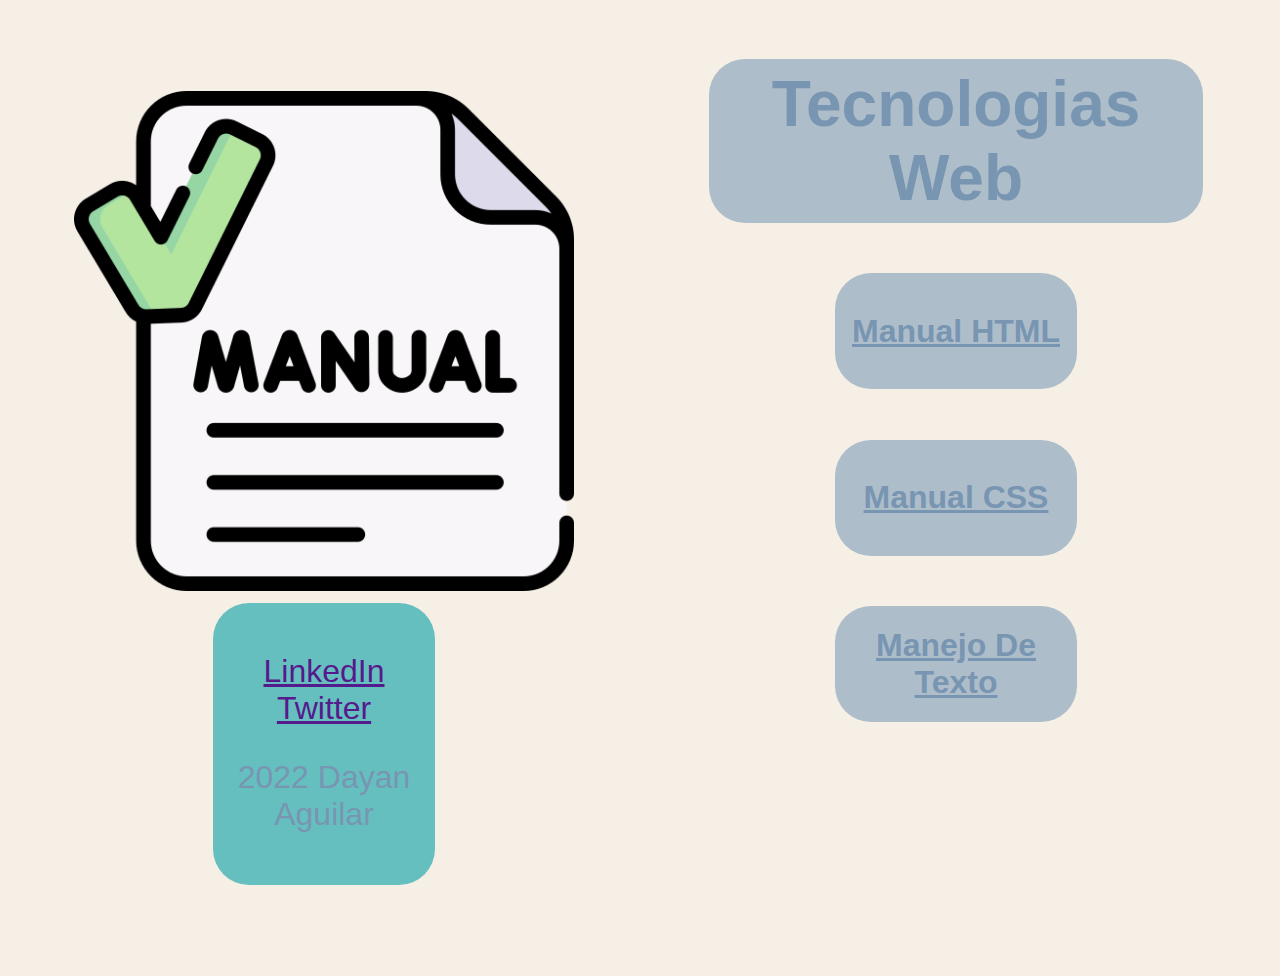
<file: index.html>
<!DOCTYPE html>
<html lang="en">

<head>
    <meta charset="UTF-8">
    <meta http-equiv="X-UA-Compatible" content="IE=edge">
    <meta name="viewport" content="width=device-width, initial-scale=1.0">
    <link href="static/css/indexStyles.css" rel="stylesheet">
    <title>Manaual Tec Web</title>
</head>

<body>
    <div id="container">
        <div class="manualImagen">
            <img class="imgManual" src="static/files/manual.jpg" width="500px" height="500px">
            <div class="bottom-container">
                <a class="footer-link" href="">LinkedIn</a>
                <a class="footer-link" href="">Twitter</a>
                <p class="copyright">2022 Dayan Aguilar</p>
            </div>
        </div>
        
        <div id="elementos">
            <div id="cabecera">
                <h1>Tecnologias Web</h1>
            </div>
            <div class="cabeceraHTML">
                <b><a href="manualHtml.html">Manual HTML</a></b>
            </div>
            <div class="cabeceraCSS">
                <b><a href="manualCss.html">Manual CSS</a></b>
            </div>
            <div class="cabeceraTexto">
                <b><a href="manejoTexto.html">Manejo De Texto</a></b>
            </div>
            
            </body>
            
            </html>
            
        </div>
        
    </div>
</body>
</html>
</file>
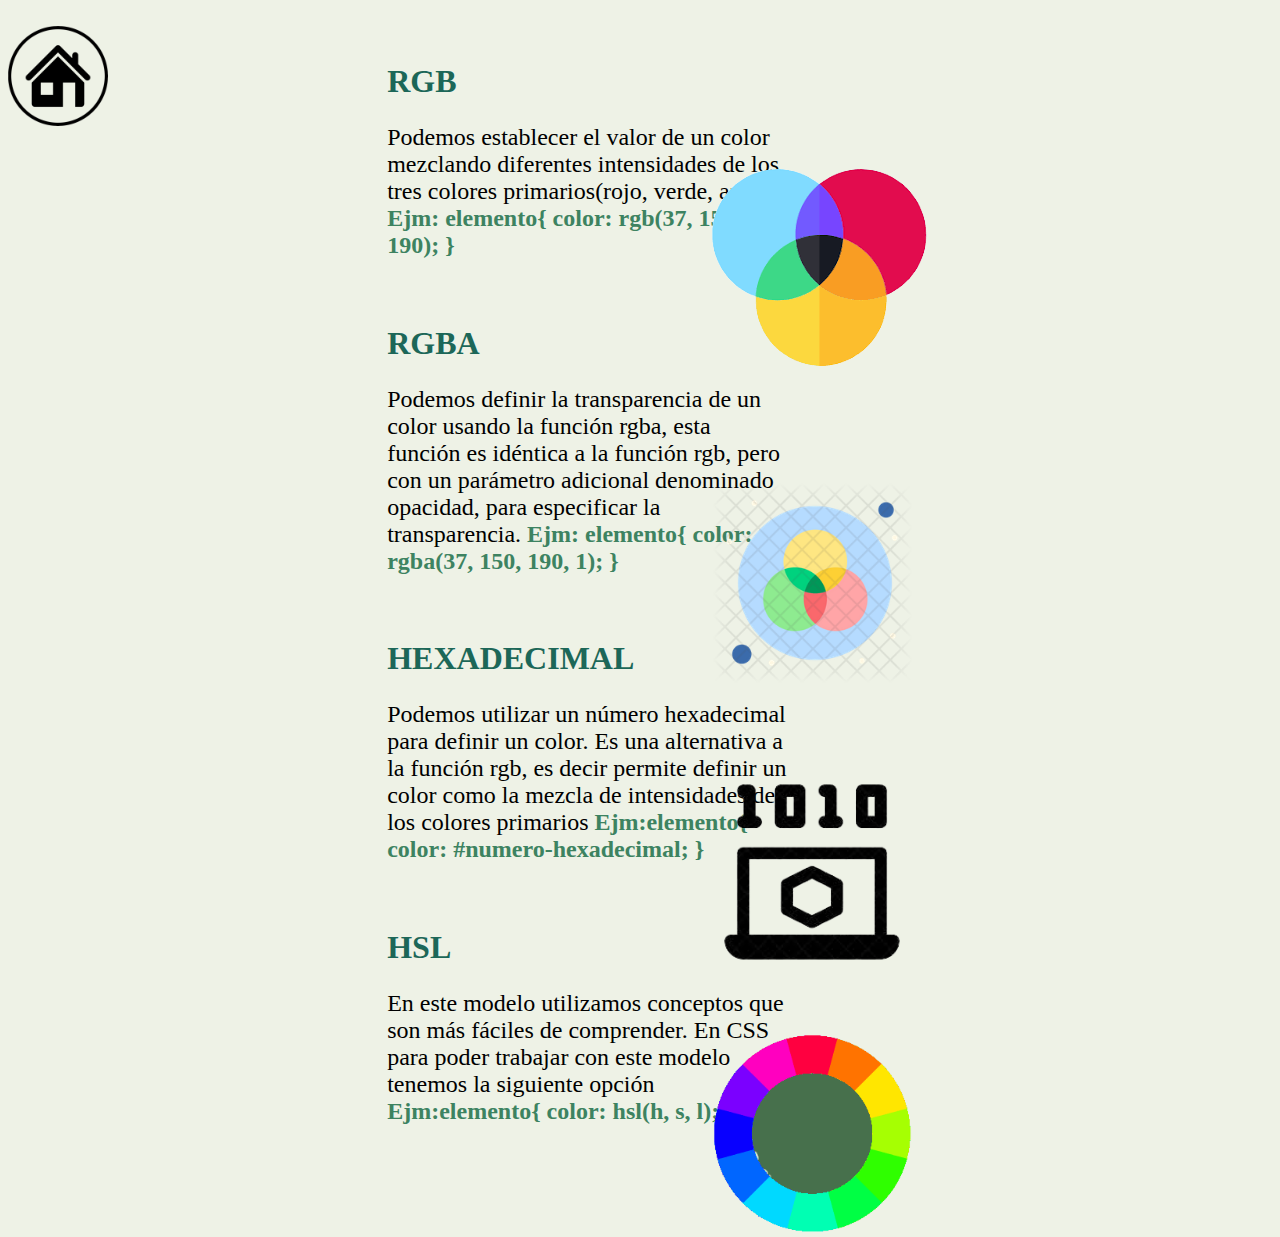
<file: colores.html>
<!DOCTYPE html>
<html lang="en">

<head>
    <meta charset="UTF-8">
    <meta http-equiv="X-UA-Compatible" content="IE=edge">
    <meta name="viewport" content="width=device-width, initial-scale=1.0">
    <link rel="stylesheet" href="static/css/coloresStyles.css">
    <title>Colores</title>
</head>

<body>
    <a href="manualCss.html"><img id="casa" src="static/files/home-removebg-preview.png" width="100px" height="100px"></a>
    <div class="rgb">
        <h1>RGB</h1>
        <p>Podemos establecer el valor de un color mezclando diferentes intensidades de los tres colores primarios(rojo,
            verde, azul).
            <b>Ejm:
                elemento{ color: rgb(37, 150, 190); }</b></p>
        <div class="rgbImagen">
            <img src="static/files/rgb-removebg-preview.png">
        </div>
    </div>
    <div class="rgba">
        <h1>RGBA</h1>
        <p>Podemos definir la transparencia de un color usando la función rgba, esta función es idéntica a la función rgb, pero con un parámetro adicional denominado opacidad, para especificar la transparencia.
            <b>
                Ejm:
                elemento{ color: rgba(37, 150, 190, 1); }
            </b>
        </p>
    </div>
    <div class="rgbaImagen">
        <img src="static/files/rgba.jpg">
    </div>
    <div class="hexadecimal">
        <h1>HEXADECIMAL</h1>
        <p>
            Podemos utilizar un número hexadecimal para definir un color. Es una alternativa a la función rgb, es decir permite definir un color como la mezcla de intensidades de los colores primarios
            <b>Ejm:elemento{ color: #numero-hexadecimal; }</b>
        </p>
    </div>
    <div class="hexaImagen">
        <img src="static/files/hexa-removebg-preview.png">
    </div>
    <div class="hsl">
        <h1>HSL</h1>
        <p>En este modelo utilizamos conceptos que son más fáciles de comprender. En CSS para poder trabajar con este modelo tenemos la siguiente opción
            <b> Ejm:elemento{ color: hsl(h, s, l); }</b>
        </p>
    </div>
    <div class="hslImagen">
        <img src="static/files/hsl-removebg-preview.png" height="200px">
    </div>
</body>

</html>
</file>
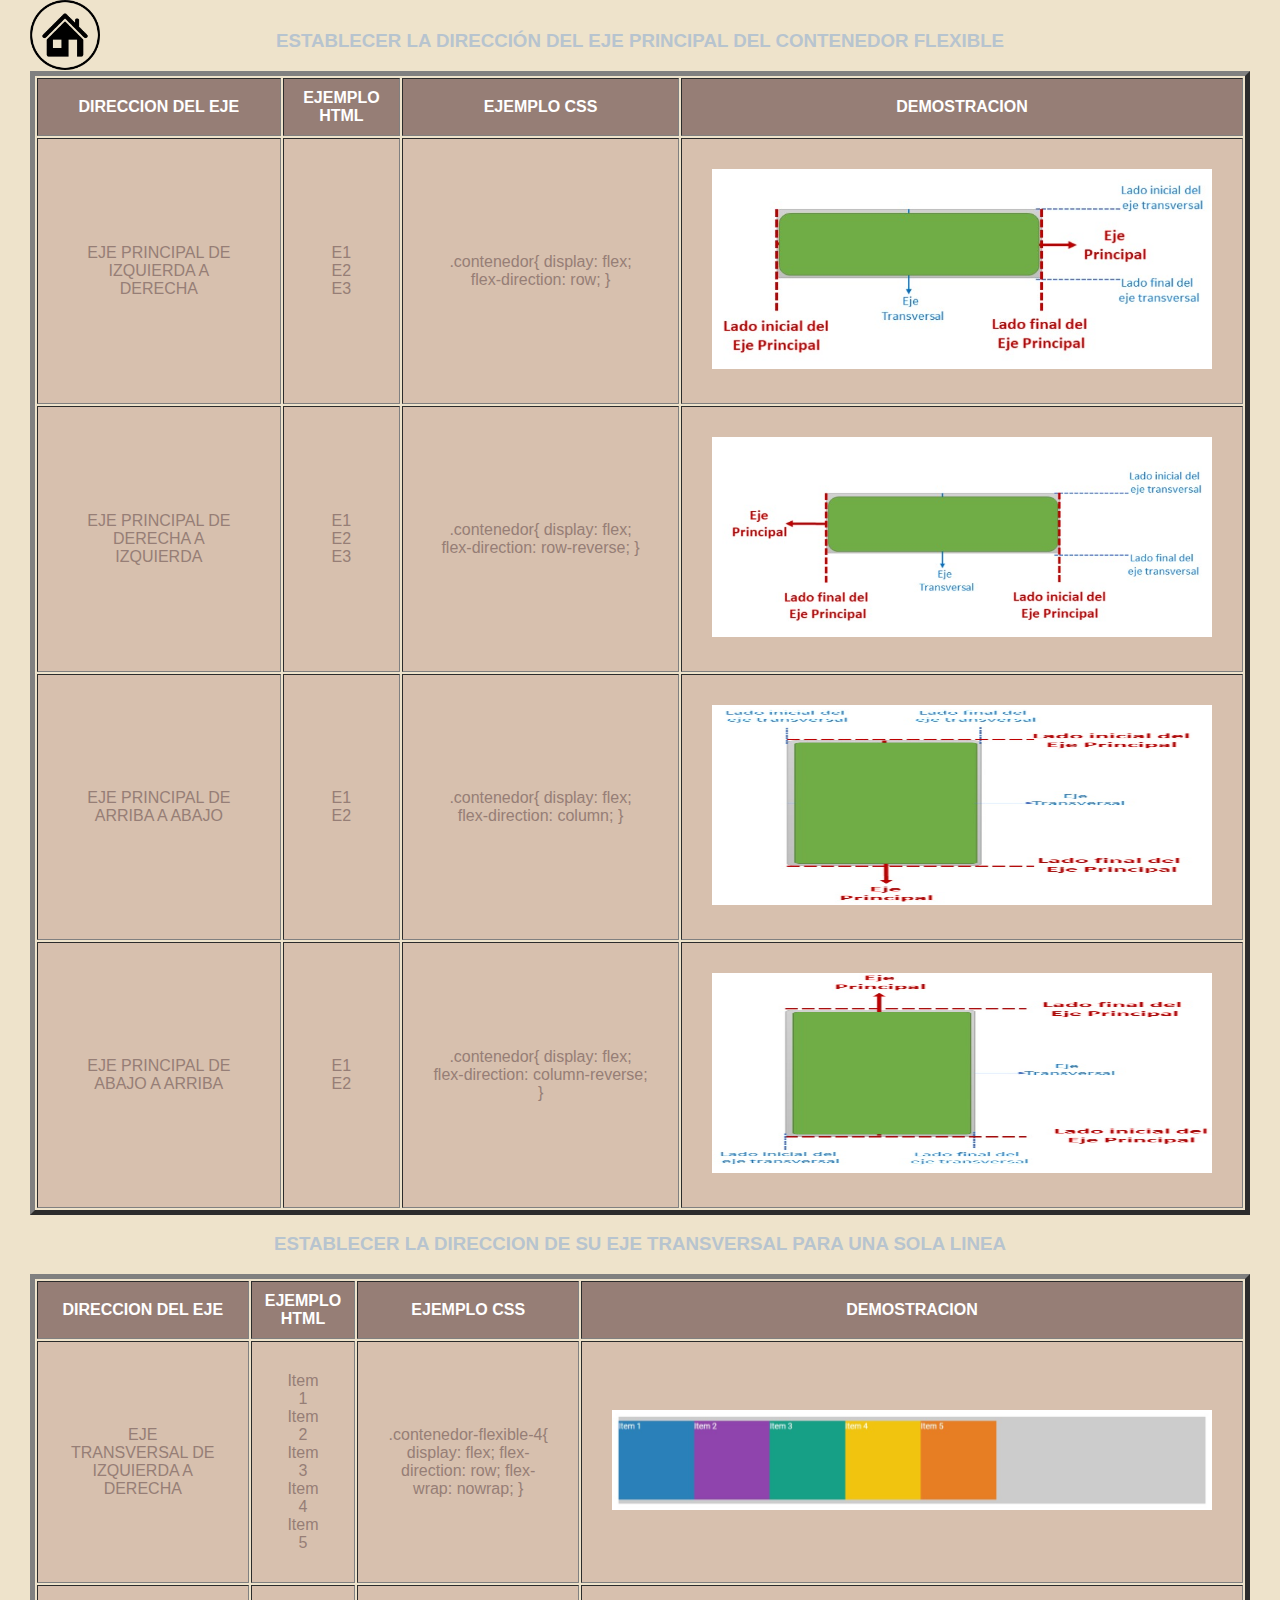
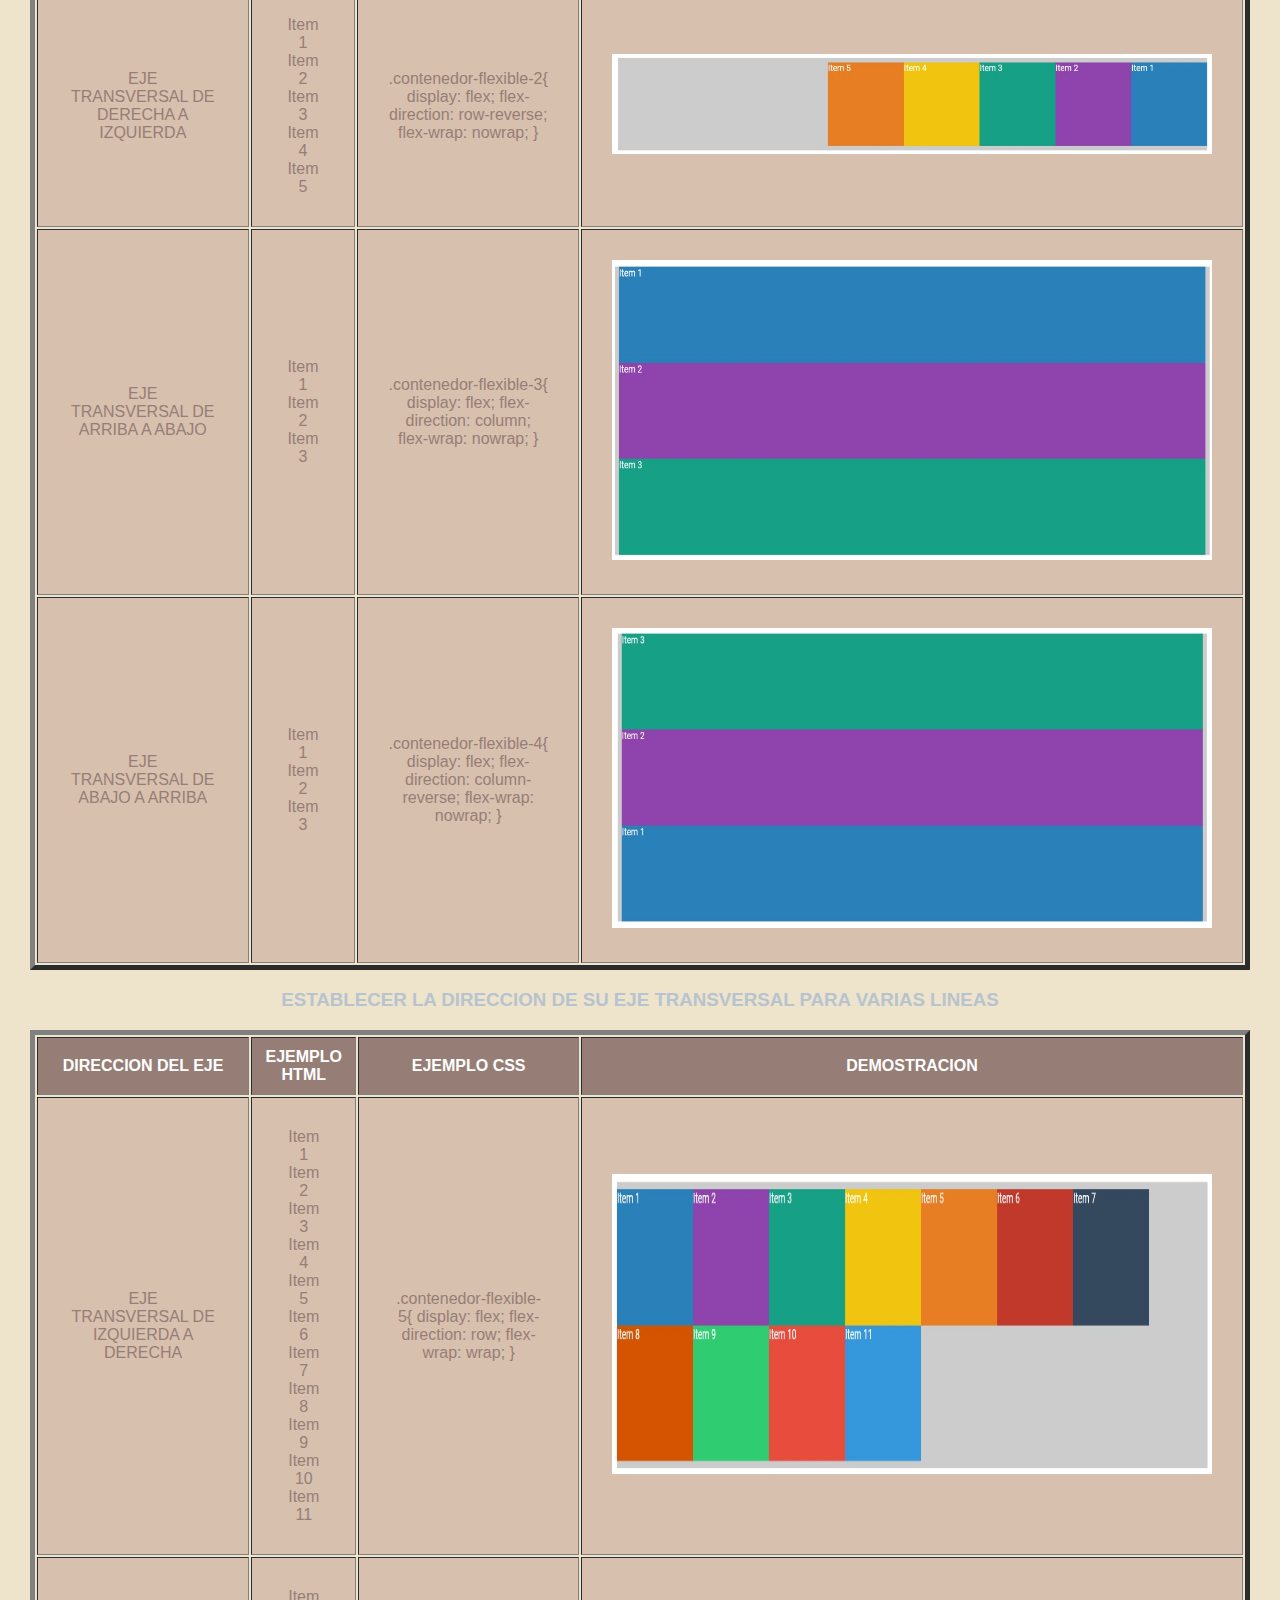
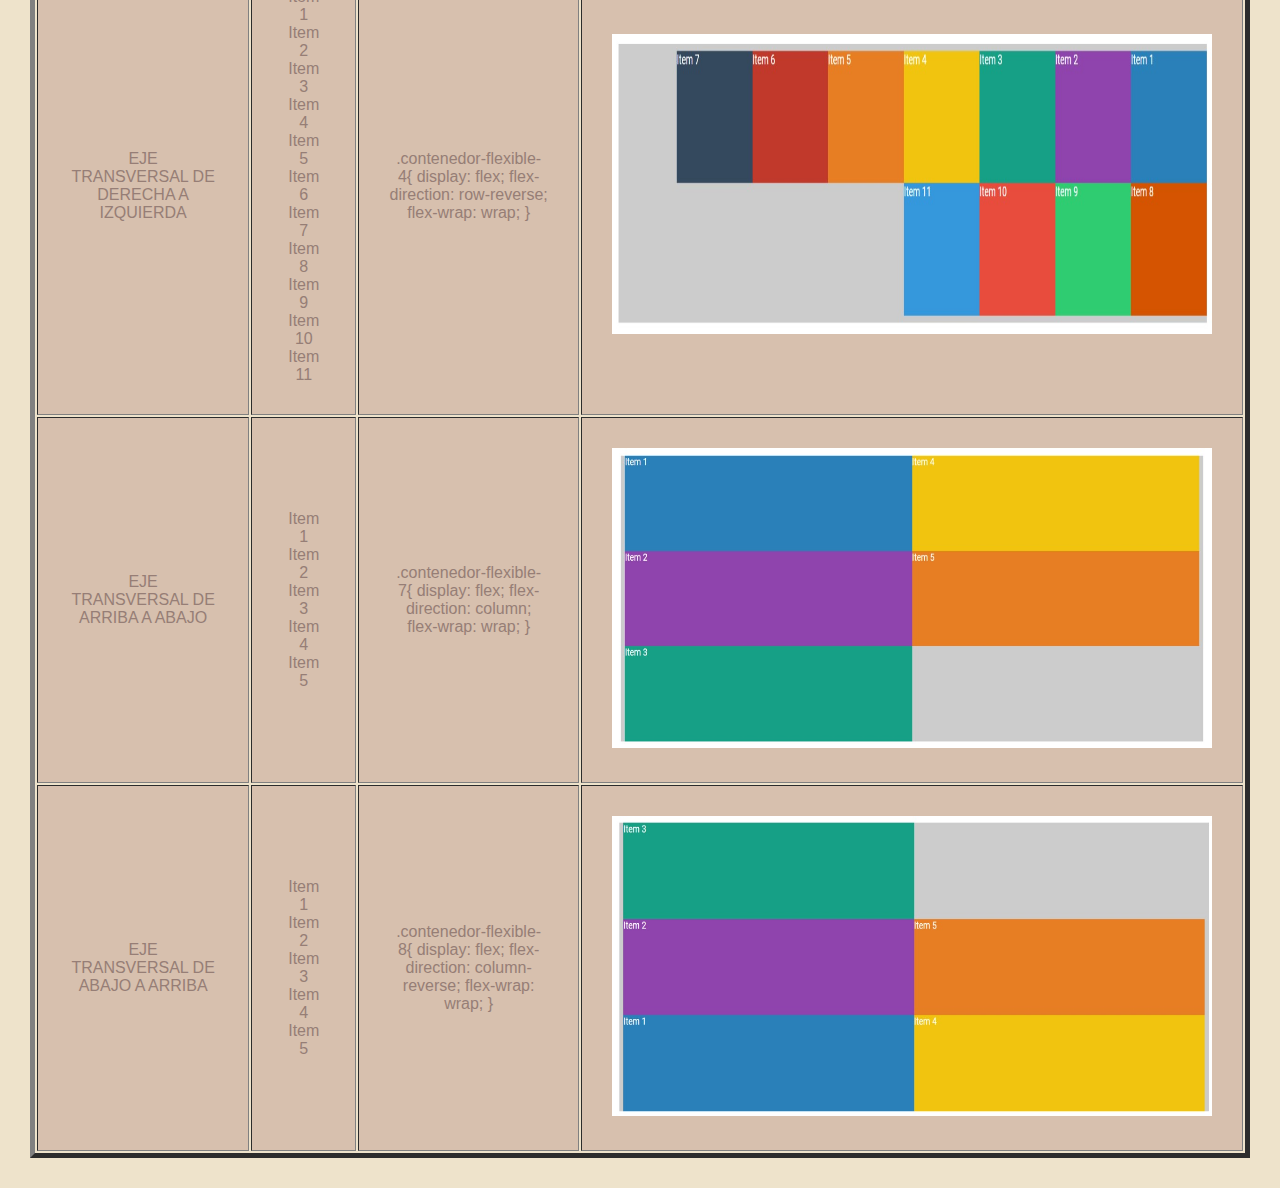
<file: flexbox.html>
<!DOCTYPE html>
<html lang="en">
<head>
    <meta charset="UTF-8">
    <meta http-equiv="X-UA-Compatible" content="IE=edge">
    <meta name="viewport" content="width=device-width, initial-scale=1.0">
    <link href="static/css/flexboxStyles.css" rel="stylesheet">
    <title>Document</title>
</head>
<body>
    <a href="manualCss.html"><img id="casa" src="static/files/home-removebg-preview.png" width="70px"
        height="70px"></a>
    <h3>ESTABLECER LA DIRECCIÓN DEL EJE PRINCIPAL DEL CONTENEDOR FLEXIBLE</h3>
    <table border="5">
        <thead>
            <tr>
                <th>DIRECCION DEL EJE</th>
                <th>EJEMPLO HTML</th>
                <th>EJEMPLO CSS</th>
                <th>DEMOSTRACION</th>

            </tr>
        </thead>
        <tbody>
            <tr>
                <td>EJE PRINCIPAL DE IZQUIERDA A DERECHA</td>
                <td><div class="contenedor">
                    <div>E1</div>
                    <div>E2</div>
                    <div>E3</div>
                </div></td>
                <td>.contenedor{
                    display: flex;
                    flex-direction: row; 
                }
                </td>
                <td>
                    <img src="static/files/primera.jpg" alt=""height="200" width="500">
                </td>
            </tr>
            <tr>
                <td>EJE PRINCIPAL DE DERECHA A IZQUIERDA</td>
                <td><div class="contenedor">
                    <div>E1</div>
                    <div>E2</div>
                    <div>E3</div>
                </div>
                </td>
                <td>.contenedor{
                    display: flex;
                    flex-direction: row-reverse; 
                }
                </td>
                <td><img src="static/files/segunda.jpg" alt=""height="200" width="500"></td>
            </tr>
            <tr>
                <td>EJE PRINCIPAL DE ARRIBA A ABAJO</td>
                <td><div class="contenedor">
                    <div>E1</div>
                    <div>E2</div>
                </div>
                </td>
                <td>.contenedor{
                    display: flex;
                    flex-direction: column; 
                }
                </td>
                <td><img src="static/files/tercera.jpg" alt=""height="200" width="500"></td>
            </tr>
            <tr>
                <td>EJE PRINCIPAL DE ABAJO A ARRIBA</td>
                <td><div class="contenedor">
                    <div>E1</div>
                    <div>E2</div>
                </div>
                </td>
                <td>.contenedor{
                    display: flex;
                    flex-direction: column-reverse; 
                }
                </td>
                <td><img src="static/files/cuarta.jpg" alt=""height="200" width="500"></td>
            </tr>
        </tbody>
    </table>
    <h3>ESTABLECER LA DIRECCION DE SU EJE TRANSVERSAL PARA UNA SOLA LINEA</h3>
    <table border="5">
        <thead>
            <tr>
                <th>DIRECCION DEL EJE</th>
                <th>EJEMPLO HTML</th>
                <th>EJEMPLO CSS</th>
                <th>DEMOSTRACION</th>
            </tr>
        </thead>
        <tbody>
            <tr>
                <td>EJE TRANSVERSAL DE IZQUIERDA A DERECHA</td>
                <td><div class="contenedor-flexible-4">
                    <div class="elemento-flexible">Item 1</div>
                    <div class="elemento-flexible">Item 2</div>
                    <div class="elemento-flexible">Item 3</div>        
                    <div class="elemento-flexible">Item 4</div>        
                    <div class="elemento-flexible">Item 5</div>        
                </div>
                </td>
                <td>
                    .contenedor-flexible-4{
                        display: flex;
                        flex-direction: row;
                        flex-wrap: nowrap;
                    }
                </td>
                <td><img src="static/files/quinta.jpg" alt=""height="100" width="600"></td>
            </tr>
            <tr>
                <td>EJE TRANSVERSAL DE DERECHA A IZQUIERDA</td>
                <td><div class="contenedor-flexible-2">
                    <div class="elemento-flexible">Item 1</div>
                    <div class="elemento-flexible">Item 2</div>
                    <div class="elemento-flexible">Item 3</div>        
                    <div class="elemento-flexible">Item 4</div>        
                    <div class="elemento-flexible">Item 5</div>        
                </div>
                </td>
                <td>.contenedor-flexible-2{
                    display: flex;
                    flex-direction: row-reverse;
                    flex-wrap: nowrap;
                }
                </td>
                <td><img src="static/files/sexta.jpg" alt=""height="100" width="600"></td>
            </tr>
            <tr>
                <td>EJE TRANSVERSAL DE ARRIBA A ABAJO</td>
                <td><div class="contenedor-flexible-3">
                    <div class="elemento-flexible">Item 1</div>
                    <div class="elemento-flexible">Item 2</div>
                    <div class="elemento-flexible">Item 3</div>        
                </div>
                </td>
                <td>.contenedor-flexible-3{
                    display: flex;
                    flex-direction: column;
                    flex-wrap: nowrap;
                }
                </td>
                <td><img src="static/files/septima.jpg" alt=""height="300" width="600"></td>
            </tr>
            <tr>
                <td>EJE TRANSVERSAL DE ABAJO A ARRIBA</td>
                <td><div class="contenedor-flexible-4">
                    <div class="elemento-flexible">Item 1</div>
                    <div class="elemento-flexible">Item 2</div>
                    <div class="elemento-flexible">Item 3</div>        
                </div>
                </td>
                <td>.contenedor-flexible-4{
                    display: flex;
                    flex-direction: column-reverse;
                    flex-wrap: nowrap;
                }
                </td>
                <td><img src="static/files/ocatava.jpg" alt=""height="300" width="600"></td>
            </tr>
        </tbody>
    </table>
    <h3>ESTABLECER LA DIRECCION DE SU EJE TRANSVERSAL PARA VARIAS LINEAS</h3>
    <table border="5">
        <thead>
            <tr>
                <th>DIRECCION DEL EJE</th>
                <th>EJEMPLO HTML</th>
                <th>EJEMPLO CSS</th>
                <th>DEMOSTRACION</th>
            </tr>
        </thead>
        <tbody>
            <tr>
                <td>EJE TRANSVERSAL DE IZQUIERDA A DERECHA</td>
                <td><div class="contenedor-flexible-5">
                    <div class="elemento-flexible">Item 1</div>
                    <div class="elemento-flexible">Item 2</div>
                    <div class="elemento-flexible">Item 3</div>        
                    <div class="elemento-flexible">Item 4</div>        
                    <div class="elemento-flexible">Item 5</div>        
                    <div class="elemento-flexible">Item 6</div>
                    <div class="elemento-flexible">Item 7</div>
                    <div class="elemento-flexible">Item 8</div>        
                    <div class="elemento-flexible">Item 9</div>        
                    <div class="elemento-flexible">Item 10</div>        
                    <div class="elemento-flexible">Item 11</div>        
                </div>
                </td>
                <td>
                    .contenedor-flexible-5{
                        display: flex;
                        flex-direction: row;
                        flex-wrap: wrap;
                    }
                </td>
                <td><img src="static/files/novena.jpg" alt=""height="300" width="600"></td>
            </tr>
            <tr>
                <td>EJE TRANSVERSAL DE DERECHA A IZQUIERDA</td>
                <td><div class="contenedor-flexible-4">
                    <div class="elemento-flexible">Item 1</div>
                    <div class="elemento-flexible">Item 2</div>
                    <div class="elemento-flexible">Item 3</div>        
                    <div class="elemento-flexible">Item 4</div>        
                    <div class="elemento-flexible">Item 5</div>        
                    <div class="elemento-flexible">Item 6</div>
                    <div class="elemento-flexible">Item 7</div>
                    <div class="elemento-flexible">Item 8</div>        
                    <div class="elemento-flexible">Item 9</div>        
                    <div class="elemento-flexible">Item 10</div>        
                    <div class="elemento-flexible">Item 11</div>        
                </div>
                </td>
                <td>.contenedor-flexible-4{
                    display: flex;
                    flex-direction: row-reverse;
                    flex-wrap: wrap;
                }
                </td>
                <td><img src="static/files/decima.jpg" alt=""height="300" width="600"></td>
            </tr>
            <tr>
                <td>EJE TRANSVERSAL DE ARRIBA A ABAJO</td>
                <td><div class="contenedor-flexible-7">
                    <div class="elemento-flexible">Item 1</div>
                    <div class="elemento-flexible">Item 2</div>
                    <div class="elemento-flexible">Item 3</div>        
                    <div class="elemento-flexible">Item 4</div>        
                    <div class="elemento-flexible">Item 5</div>        
                </div>
                </td>
                <td>.contenedor-flexible-7{
                    display: flex;
                    flex-direction: column;
                    flex-wrap: wrap;
                }
                </td>
                <td><img src="static/files/undecima.jpg" alt=""height="300" width="600"></td>
            </tr>
            <tr>
                <td>EJE TRANSVERSAL DE ABAJO A ARRIBA</td>
                <td><div class="contenedor-flexible-8">
                    <div class="elemento-flexible">Item 1</div>
                    <div class="elemento-flexible">Item 2</div>
                    <div class="elemento-flexible">Item 3</div>        
                    <div class="elemento-flexible">Item 4</div>        
                    <div class="elemento-flexible">Item 5</div>        
                </div>
                </td>
                <td> .contenedor-flexible-8{
                    display: flex;
                    flex-direction: column-reverse;
                    flex-wrap: wrap;
                }
                </td>
                <td><img src="static/files/duodecima.jpg" alt=""height="300" width="600"></td>
            </tr>
        </tbody>
    </table>                 
</body>
</html>
</file>
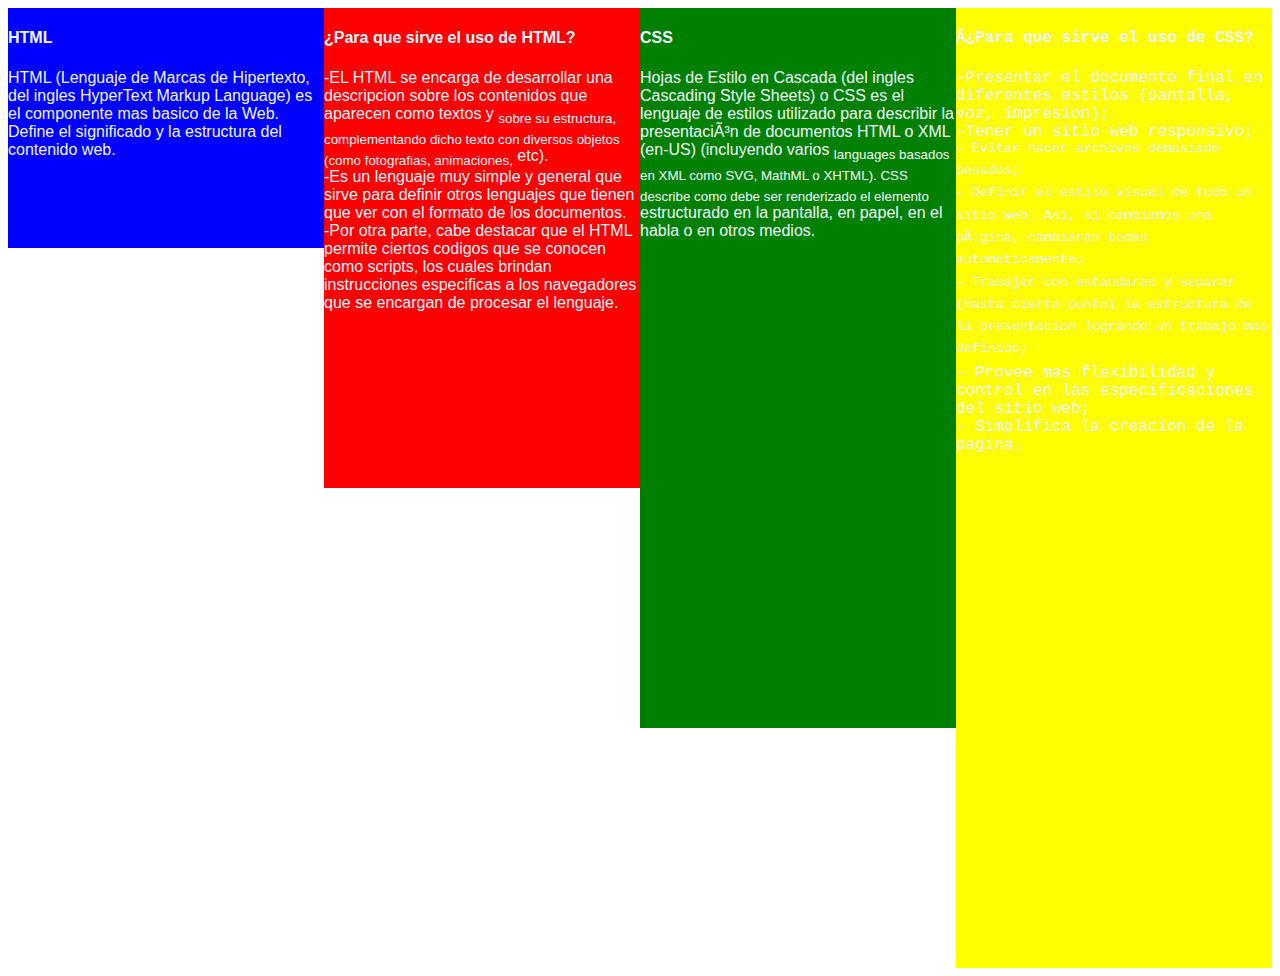
<file: manejoTexto.html>
<!DOCTYPE html>
<html lang="en">

<head>
    <meta charset="UTF-8">
    <meta http-equiv="X-UA-Compatible" content="IE=edge">
    <meta name="viewport" content="width=device-width, initial-scale=1.0">
    <title>Document</title>
    <link rel="stylesheet" href="static/css/manejoTextoStyles.css">
</head>

<body>
    <div class="container">
        <div class="container1">
            <h4 class="html">HTML</h4>
            <p class="parrafo">HTML (Lenguaje de Marcas de Hipertexto, del ingles HyperText Markup Language) es el
                componente mas basico de la Web. Define el significado y la estructura del contenido web. </p>
        </div>
        <div class="container2">
            <h4 class="usosHTML">¿Para que sirve el uso de HTML?</h4>
            <p class="parrafo2">
                -EL HTML se encarga de desarrollar una descripcion sobre los contenidos que aparecen como textos y
                <sub>sobre su estructura, complementando dicho texto con diversos objetos (como fotografias,
                    animaciones,</sub>
                etc). <br>
                -Es un lenguaje muy simple y general que sirve para definir otros lenguajes que tienen que ver con
                el
                formato de los documentos. <br>
                -Por otra parte, cabe destacar que el HTML permite ciertos codigos que se conocen como scripts, los
                cuales brindan instrucciones especi­ficas a los navegadores que se encargan de procesar el lenguaje.
            </p>
        </div>

        <div class="container3">
            <h4 class="css">CSS</h4>
            <p class="parrafo3">Hojas de Estilo en Cascada (del ingles Cascading Style Sheets) o CSS es el lenguaje
                de
                estilos utilizado para describir la presentaciÃ³n de documentos HTML o XML (en-US) (incluyendo
                varios
                <sub>languages basados en XML como SVG, MathML o XHTML). CSS describe como debe ser renderizado el
                    elemento</sub>
                estructurado en la pantalla, en papel, en el habla o en otros medios.
            </p>
        </div>
        <div class="container4">
            <h4 class="parrafo4">Â¿Para que sirve el uso de CSS?</h4>
            <p class="parrafo5">

                -Presentar el documento final en diferentes estilos (pantalla, voz, impresion);<br>
                -Tener un sitio web responsivo;<br>
                <sup>
                    - Evitar hacer archivos demasiado pesados;<br>
                    - Definir el estilo visual de todo un sitio web. Asi­, si cambiamos una pÃ¡gina, cambiaran todas
                    automaticamente;<br>
                    - Trabajar con estandares y separar (hasta cierto punto) la estructura de la presentacion logrando
                    un
                    trabajo mas definido;<br>
                </sup>
                - Provee mas flexibilidad y control en las especificaciones del sitio web;<br>
                - Simplifica la creacion de la pagina. <br>
            </p>
        </div>
    </div>
</body>

</html>
</file>
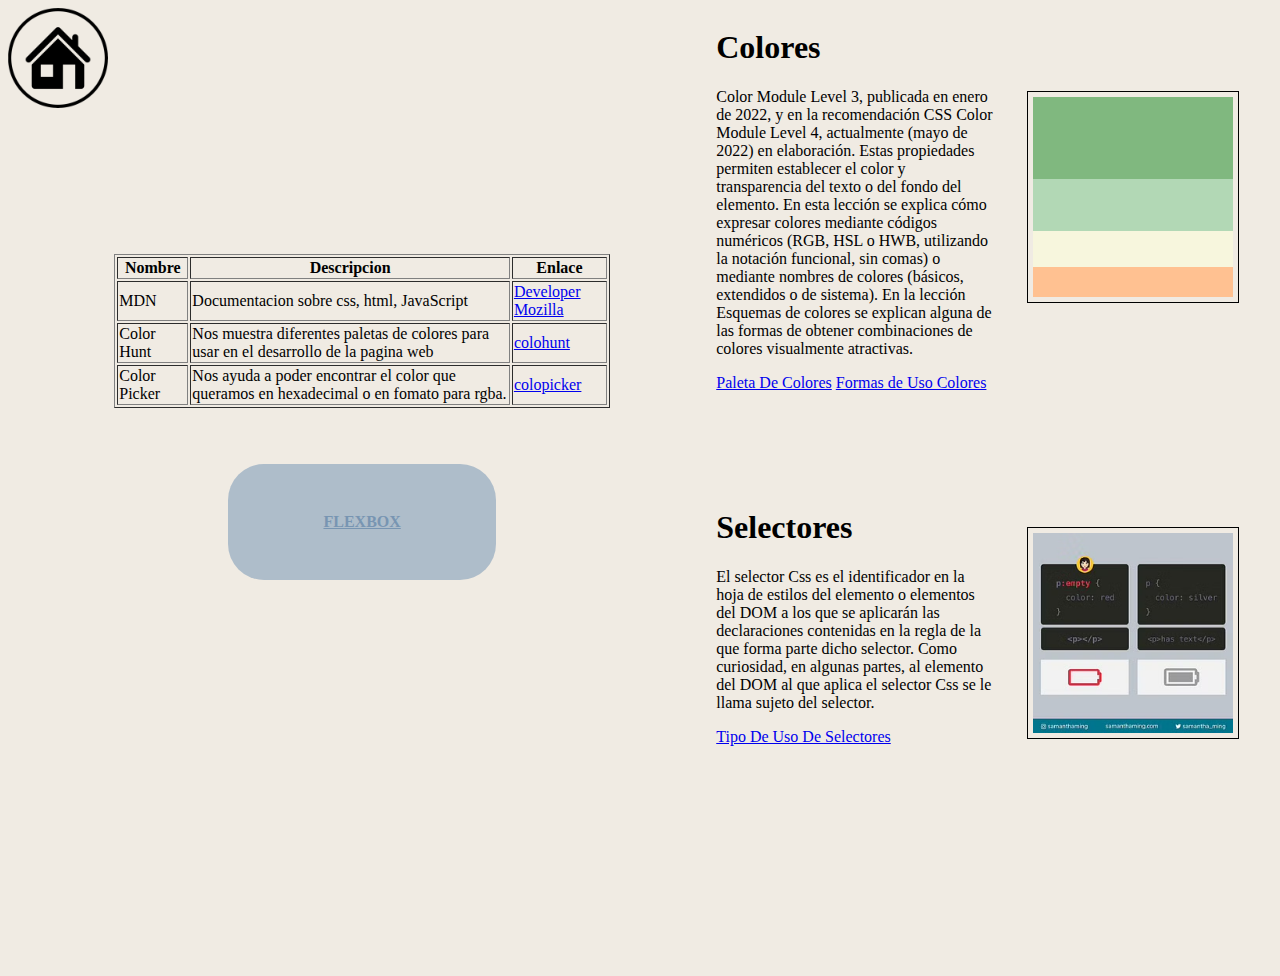
<file: manualCss.html>
<!DOCTYPE html>
<html lang="en">

<head>
    <meta charset="UTF-8">
    <meta http-equiv="X-UA-Compatible" content="IE=edge">
    <meta name="viewport" content="width=device-width, initial-scale=1.0">
    <link href="static/css/manualCssStyles.css" rel="stylesheet">
    <title>Manual CSS</title>
</head>

<body>

    <div class="container">
        <div class="tablaCss">
            <a href="index.html"><img id="casa" src="static/files/home-removebg-preview.png" width="100px"
                    height="100px"></a>
            <div id="tabla">
                <table border="1">
                    <thead>
                        <tr>
                            <th>Nombre</th>
                            <th>Descripcion</th>
                            <th>Enlace</th>
                        </tr>
                    </thead>
                    <tbody>
                        <tr>
                            <td>MDN</td>
                            <td> Documentacion sobre css, html, JavaScript</td>
                            <td><a href="https://developer.mozilla.org/es/" target="_BLANK">Developer Mozilla</a></td>
                        </tr>
                        <tr>
                            <td>Color Hunt</td>
                            <td> Nos muestra diferentes paletas de colores para usar en el desarrollo de la pagina web
                            </td>
                            <td><a href="https://colorhunt.co/" target="_BLANK">colohunt</a></td>
                        </tr>
                        <tr>
                            <td>Color Picker</td>
                            <td>Nos ayuda a poder encontrar el color que queramos en hexadecimal o en fomato para rgba.
                            </td>
                            <td><a href="https://hslpicker.com/" target="_BLANK">colopicker</a></td>
                        </tr>
                    </tbody>
                </table>
            </div>
            <div class="flexbox">
                <b><a href="flexbox.html">FLEXBOX</a></b>
            </div>   
        </div>
        <div class="elementos">
            <div class="colores">
                <div class="textoColores">
                    <h1>Colores</h1>
                    <p>
                        Color Module Level 3, publicada en enero de 2022, y en la recomendación CSS Color Module Level
                        4,
                        actualmente (mayo de 2022) en elaboración.
                        Estas propiedades permiten establecer el color y transparencia del texto o del fondo del
                        elemento.
                        En esta lección se explica cómo expresar colores mediante códigos numéricos (RGB, HSL o HWB,
                        utilizando
                        la
                        notación funcional, sin comas) o mediante nombres de colores (básicos, extendidos o de sistema).
                        En
                        la
                        lección Esquemas de colores se explican alguna de las formas de obtener combinaciones de colores
                        visualmente
                        atractivas.</p>
                    <a href="https://colorhunt.co/">Paleta De Colores</a>
                    <a id="link" href="colores.html">Formas de Uso Colores</a>
                </div>
                <div class="imgPaleta">
                    <center><img class="paletaColores" src="static/files/ColorPalet.jpg" width="200px" height="200px">
                    </center>
                </div>

            </div>
            <div class="selectores">
                <div class="textoSelectores">
                    <h1>Selectores</h1>
                    <p>El selector Css es el identificador en la hoja de estilos del elemento o elementos del DOM a los
                        que se
                        aplicarán las declaraciones contenidas en la regla de la que forma parte dicho selector.

                        Como curiosidad, en algunas partes, al elemento del DOM al que aplica el selector Css se le
                        llama sujeto
                        del
                        selector.</p>
                    <a href="selectores.html">Tipo De Uso De Selectores</a>
                </div>
                <div class="imgSelector">
                    <center><img class="selectorCss" src="static/files/selector.jpg" width="200px" height="200px"></center>
                </div>      
                   
            </div>
        </div>
    </div>
    </div>


</body>

</html>
</file>
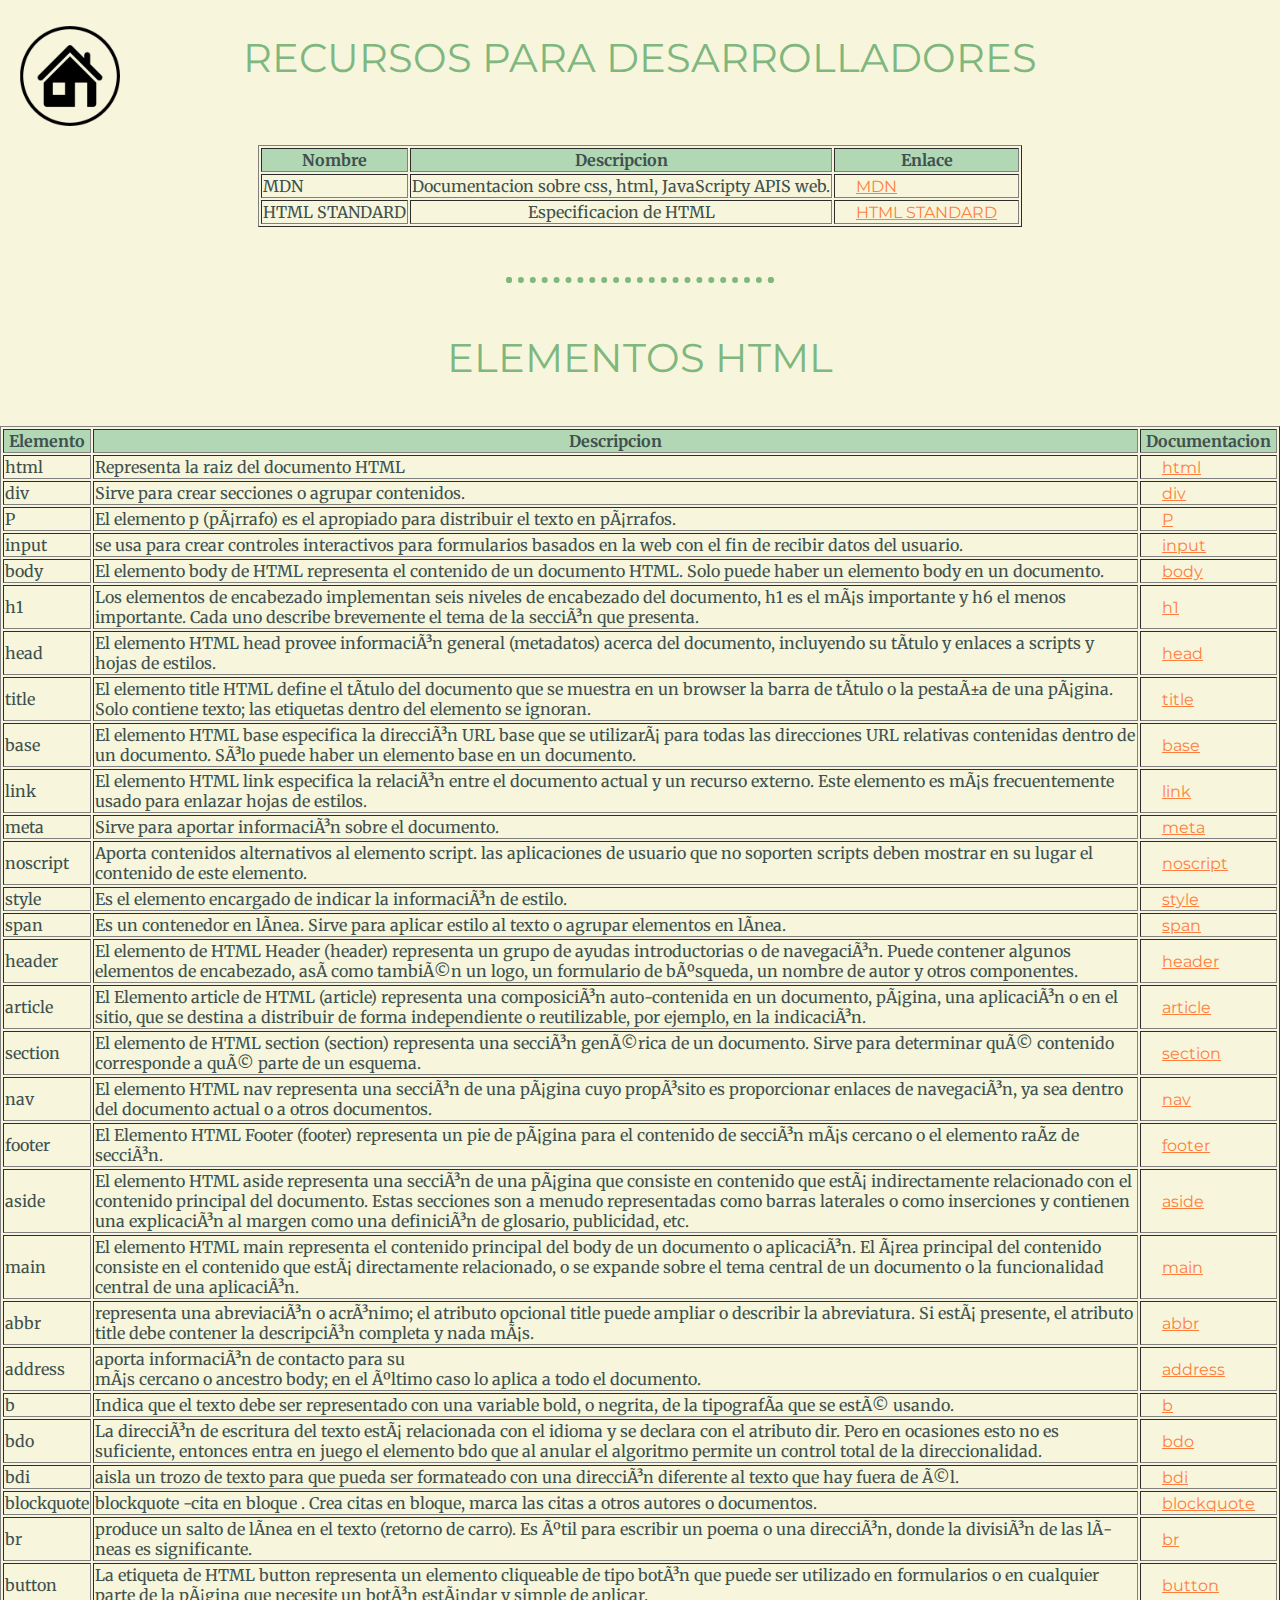
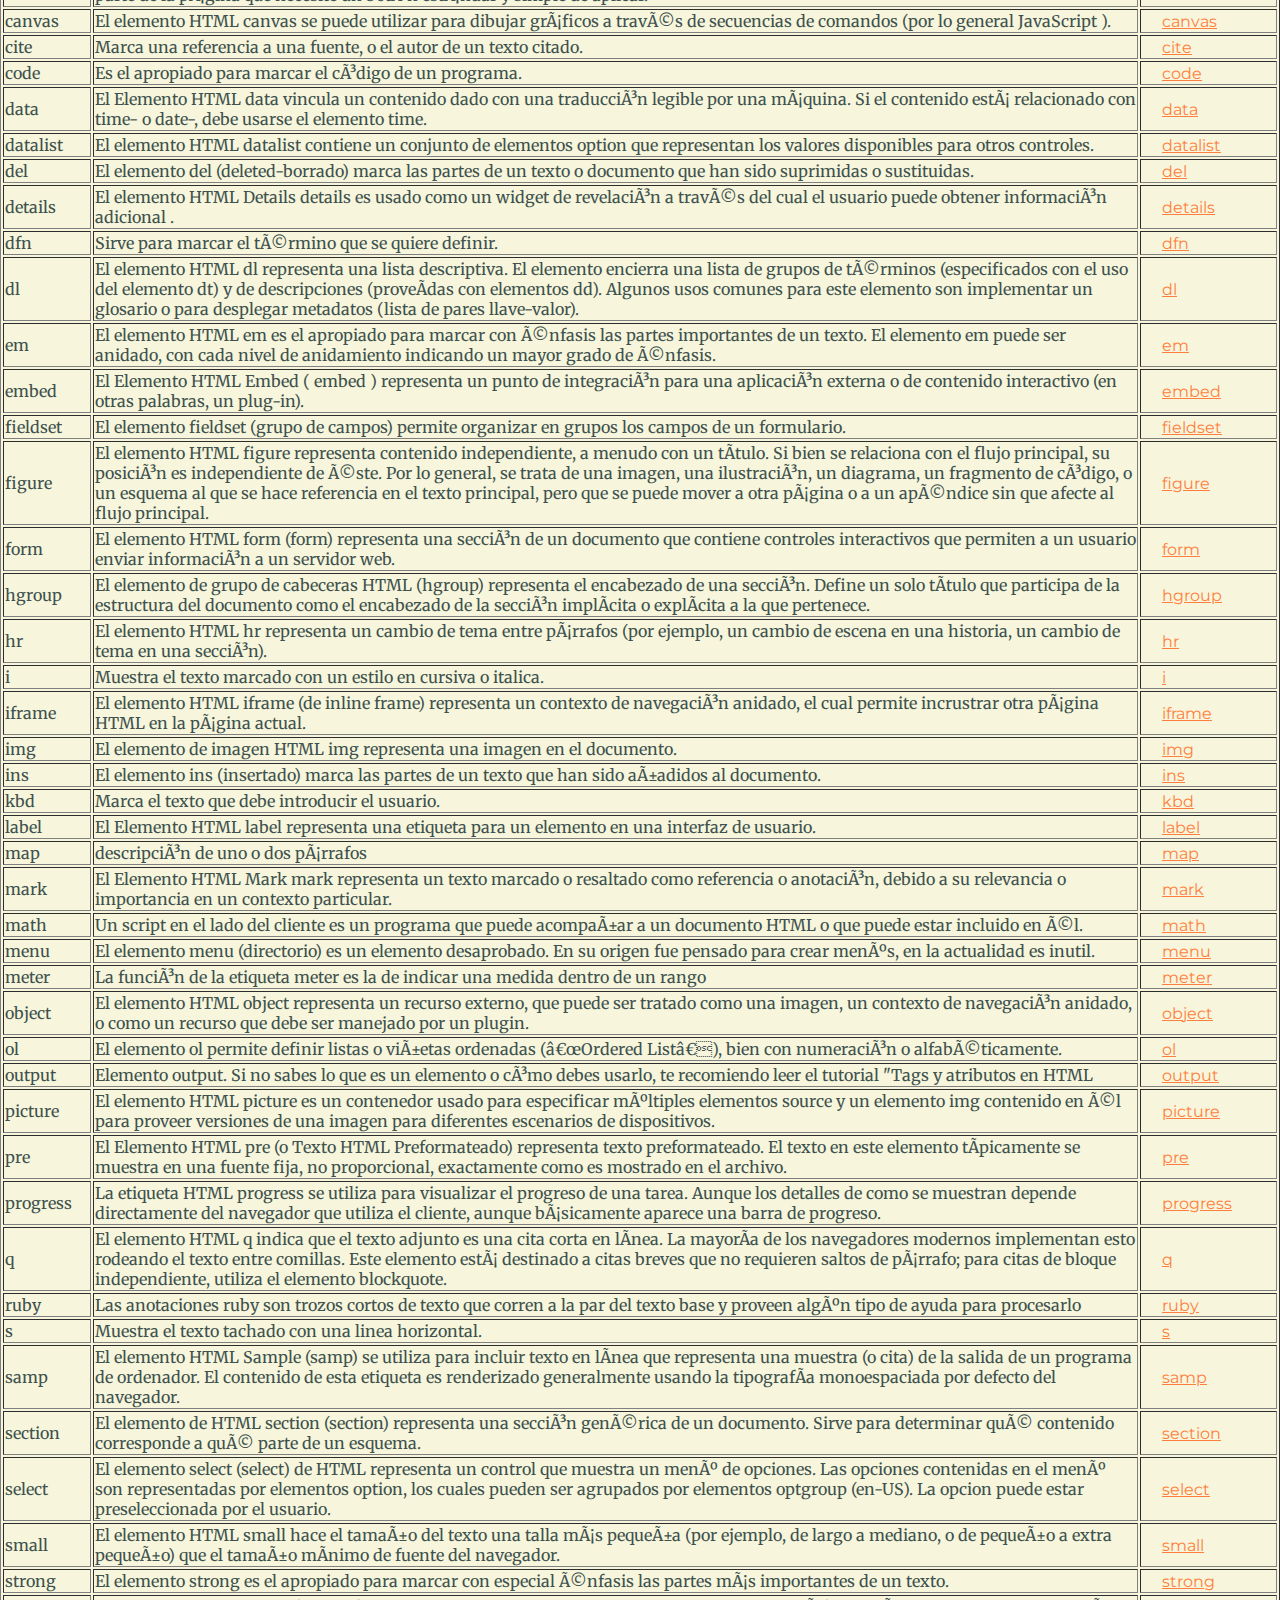
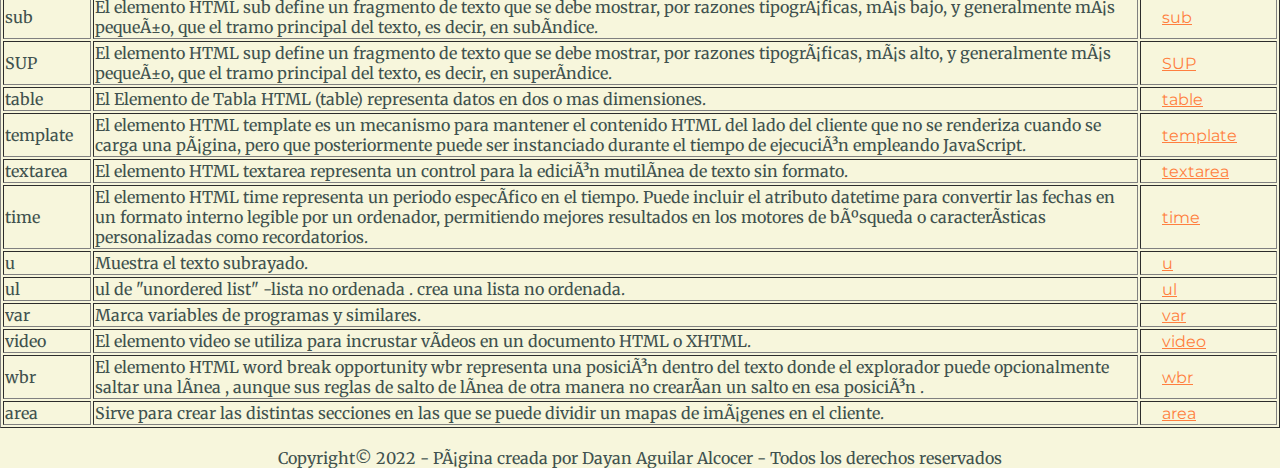
<file: manualHtml.html>
<!DOCTYPE html>
<html lang="en">

<head>
    <meta charset="UTF-8">
    <meta http-equiv="X-UA-Compatible" content="IE=edge">
    <meta name="viewport" content="width=device-width, initial-scale=1.0">
    <title>Manual HTML</title>
    <link href="https://fonts.googleapis.com/css?family=Merriweather|Montserrat|Sacramento" rel="stylesheet">
    <link href="static/css/manualHtmlStyles.css" rel="stylesheet">
    <link rel="icon" href="favicon.ico">
</head>

<body>
    <h2 class="cabeceraRecursos">RECURSOS PARA DESARROLLADORES</h2>
    <a href="index.html"><img id="casa" src="static/files/home-removebg-preview.png" width="100px" height="100px"></a>
    <table class="tablaRecursos" border="1">
        <thead class="cabezaTablaRecursos">
            <th>Nombre</th>
            <th>Descripcion</th>
            <th>Enlace</th>
        </thead>
        <tbody>
            <tr>
                <td>MDN</td>
                <td class="textoMDN">Documentacion sobre css, html, JavaScripty APIS web.</td>
                <td><a href="https://developer.mozilla.org/es/" target="_blank">MDN</a></td>
            </tr>
            <tr>
                <td>HTML STANDARD</td>
                <td class="textoHtmlStandard">Especificacion de HTML</td>
                <td><a href="https://developer.mozilla.org/es/docs/Web/HTML" target="_blank">HTML STANDARD</a></td>
            </tr>
        </tbody>
    </table>
    <hr>
    <h2 class="cabeceraElementos">ELEMENTOS HTML</h2>
    <table id="tablaElementos" border="1">
        <thead class="cabezaTablaElementos">
            <tr>
                <th>Elemento</th>
                <th>Descripcion</th>
                <th>Documentacion</th>
            </tr>
        </thead>
        <tbody>
            <tr>
                <td>html</td>
                <td>Representa la raiz del documento HTML</td>
                <td><a href="https://developer.mozilla.org/en-US/docs/Web/HTML/Element/html" target="_blank">html</a>
                </td>
            </tr>
            <tr>
                <td>div</td>
                <td> Sirve para crear secciones o agrupar contenidos.</td>
                <td><a href="https://developer.mozilla.org/es/docs/Web/HTML/Element/div" target="_blank">div</a></td>
            </tr>
            <tr>
                <td>P</td>
                <td>El elemento p (pÃ¡rrafo) es el apropiado para distribuir el texto en pÃ¡rrafos.</td>
                <td><a href="https://developer.mozilla.org/es/docs/Web/HTML/Element/p" target="_blank">P</a></td>
            </tr>
            <tr>
                <td>input</td>
                <td>se usa para crear controles interactivos para formularios basados en la web con el fin de recibir
                    datos del usuario.</td>
                <td><a href="https://developer.mozilla.org/es/docs/Web/HTML/Element/input" target="_blank">input</a>
                </td>
            </tr>
            <tr>
                <td>body</td>
                <td>El elemento

                    body de HTML representa el contenido de un documento HTML. Solo puede haber un elemento body en un
                    documento.
                </td>
                <td><a href="https://developer.mozilla.org/es/docs/Web/HTML/Element/body" target="_blank">body</a></td>
            </tr>
            <tr>
                <td>h1</td>
                <td>Los elementos de encabezado implementan seis niveles de encabezado del documento, h1 es el mÃ¡s
                    importante y h6 el menos importante. Cada uno describe brevemente el tema de la secciÃ³n que
                    presenta. </td>
                <td><a href="https://developer.mozilla.org/es/docs/Web/HTML/Element/Heading_Elements"
                        target="_blank">h1</a></td>
            </tr>
            <tr>
                <td>head</td>
                <td>El elemento HTML head provee informaciÃ³n general (metadatos) acerca del documento, incluyendo su
                    tÃ­tulo y enlaces a scripts y hojas de estilos. </td>
                <td><a href="https://developer.mozilla.org/es/docs/Web/HTML/Element/head" target="_blank">head</a></td>
            </tr>
            <tr>
                <td>title</td>
                <td>El elemento title HTML define el tÃ­tulo del documento que se muestra en un browser la barra de
                    tÃ­tulo o la pestaÃ±a de una pÃ¡gina. Solo contiene texto; las etiquetas dentro del elemento se
                    ignoran. </td>
                <td><a href="https://developer.mozilla.org/es/docs/Web/HTML/Element/title" target="_blank">title</a>
                </td>
            </tr>
            <tr>
                <td>base</td>
                <td>El elemento HTML base especifica la direcciÃ³n URL base que se utilizarÃ¡ para todas las direcciones
                    URL relativas contenidas dentro de un documento. SÃ³lo puede haber un elemento base en un documento.
                </td>
                <td><a href="https://developer.mozilla.org/es/docs/Web/HTML/Element/base" target="_blank">base</a></td>
            </tr>
            <tr>
                <td>link</td>
                <td>El elemento HTML link especifica la relaciÃ³n entre el documento actual y un recurso externo. Este
                    elemento es mÃ¡s frecuentemente usado para enlazar hojas de estilos. </td>
                <td><a href="https://developer.mozilla.org/es/docs/Web/HTML/Element/link" target="_blank">link</a></td>
            </tr>
            <tr>
                <td>meta</td>
                <td>Sirve para aportar informaciÃ³n sobre el documento. </td>
                <td><a href="https://developer.mozilla.org/es/docs/Web/HTML/Element/meta" target="_blank">meta</a></td>
            </tr>
            <tr>
                <td>noscript</td>
                <td>Aporta contenidos alternativos al elemento script. las aplicaciones de usuario que no soporten
                    scripts deben mostrar en su lugar el contenido de este elemento.</td>
                <td><a href="https://developer.mozilla.org/es/docs/Web/HTML/Element/noscript"
                        target="_blank">noscript</a></td>
            </tr>
            <tr>
                <td>style</td>
                <td>Es el elemento encargado de indicar la informaciÃ³n de estilo.</td>
                <td><a href="https://developer.mozilla.org/es/docs/Web/HTML/Element/style" target="_blank">style</a>
                </td>
            </tr>
            <tr>
                <td>span</td>
                <td>Es un contenedor en lÃ­nea. Sirve para aplicar estilo al texto o agrupar elementos en lÃ­nea.</td>
                <td><a href="https://developer.mozilla.org/es/docs/Web/HTML/Element/span" target="_blank">span</a></td>
            </tr>
            <tr>
                <td>header</td>
                <td>El elemento de HTML Header (header) representa un grupo de ayudas introductorias o de navegaciÃ³n.
                    Puede contener algunos elementos de encabezado, asÃ­ como tambiÃ©n un logo, un formulario de bÃºsqueda,
                    un nombre de autor y otros componentes.</td>
                <td><a href="https://developer.mozilla.org/es/docs/Web/HTML/Element/header" target="_blank">header</a>
                </td>
            </tr>
            <tr>
                <td>article</td>
                <td>El Elemento article de HTML (article) representa una composiciÃ³n auto-contenida en un documento,
                    pÃ¡gina, una aplicaciÃ³n o en el sitio, que se destina a distribuir de forma independiente o
                    reutilizable, por ejemplo, en la indicaciÃ³n.</td>
                <td><a href="https://developer.mozilla.org/es/docs/Web/HTML/Element/article" target="_blank">article</a>
                </td>
            </tr>
            <tr>
                <td>section</td>
                <td>El elemento de HTML section (section) representa una secciÃ³n genÃ©rica de un documento. Sirve para
                    determinar quÃ© contenido corresponde a quÃ© parte de un esquema.</td>
                <td><a href="https://developer.mozilla.org/es/docs/Web/HTML/Element/section" target="_blank">section</a>
                </td>
            </tr>
            <tr>
                <td>nav</td>
                <td>El elemento HTML nav representa una secciÃ³n de una pÃ¡gina cuyo propÃ³sito es proporcionar enlaces de
                    navegaciÃ³n, ya sea dentro del documento actual o a otros documentos. </td>
                <td><a href="https://developer.mozilla.org/es/docs/Web/HTML/Element/nav" target="_blank">nav</a></td>
            </tr>
            <tr>
                <td>footer</td>
                <td>El Elemento HTML Footer (footer) representa un pie de pÃ¡gina para el contenido de secciÃ³n mÃ¡s
                    cercano o el elemento raÃ­z de secciÃ³n. </td>
                <td><a href="https://developer.mozilla.org/es/docs/Web/HTML/Element/footer" target="_blank">footer</a>
                </td>
            </tr>
            <tr>
                <td>aside</td>
                <td>El elemento HTML aside representa una secciÃ³n de una pÃ¡gina que consiste en contenido que estÃ¡
                    indirectamente relacionado con el contenido principal del documento. Estas secciones son a menudo
                    representadas como barras laterales o como inserciones y contienen una explicaciÃ³n al margen como
                    una definiciÃ³n de glosario, publicidad, etc.</td>
                <td><a href="https://developer.mozilla.org/es/docs/Web/HTML/Element/aside" target="_blank">aside</a>
                </td>
            </tr>
            <tr>
                <td>main</td>
                <td>El elemento HTML main representa el contenido principal del
                    body de un documento o aplicaciÃ³n. El Ã¡rea principal del contenido consiste en el contenido que
                    estÃ¡ directamente relacionado, o se expande sobre el tema central de un documento o la
                    funcionalidad central de una aplicaciÃ³n.
                </td>
                <td><a href="https://developer.mozilla.org/es/docs/Web/HTML/Element/main" target="_blank">main</a></td>
            </tr>
            <tr>
                <td>abbr</td>
                <td>representa una abreviaciÃ³n o acrÃ³nimo; el atributo opcional title puede ampliar o describir la
                    abreviatura. Si estÃ¡ presente, el atributo title debe contener la descripciÃ³n completa y nada mÃ¡s.
                </td>
                <td><a href="https://developer.mozilla.org/es/docs/Web/HTML/Element/abbr" target="_blank">abbr</a></td>
            </tr>
            <tr>
                <td>address</td>
                <td>aporta informaciÃ³n de contacto para su <article> mÃ¡s cercano o ancestro body; en el Ãºltimo caso lo
                        aplica a todo el documento.</td>
                <td><a href="https://developer.mozilla.org/es/docs/Web/HTML/Element/address" target="_blank">address</a>
                </td>
            </tr>
            <tr>
                <td>b</td>
                <td>Indica que el texto debe ser representado con una variable bold, o negrita, de la tipografÃ­a que se
                    estÃ© usando.</td>
                <td><a href="https://developer.mozilla.org/es/docs/Web/HTML/Element/b" target="_blank">b</a></td>
            </tr>
            <tr>
                <td>bdo</td>
                <td>La direcciÃ³n de escritura del texto estÃ¡ relacionada con el idioma y se declara con el atributo dir.
                    Pero en ocasiones esto no es suficiente, entonces entra en juego el elemento bdo que al anular el
                    algoritmo permite un control total de la direccionalidad.</td>
                <td><a href="https://developer.mozilla.org/es/docs/Web/HTML/Element/bdo" target="_blank">bdo</a></td>
            </tr>
            <tr>
                <td>bdi</td>
                <td>aisla un trozo de texto para que pueda ser formateado con una direcciÃ³n diferente al texto que hay
                    fuera de Ã©l.</td>
                <td><a href="https://developer.mozilla.org/es/docs/Web/HTML/Element/bdi" target="_blank">bdi</a></td>
            </tr>
            <tr>
                <td>blockquote</td>
                <td>blockquote -cita en bloque . Crea citas en bloque, marca las citas a otros autores o documentos.
                </td>
                <td><a href="https://developer.mozilla.org/es/docs/Web/HTML/Element/blockquote"
                        target="_blank">blockquote</a></td>
            </tr>
            <tr>
                <td>br</td>
                <td>produce un salto de lÃ­nea en el texto (retorno de carro). Es Ãºtil para escribir un poema o una
                    direcciÃ³n, donde la divisiÃ³n de las lÃ­neas es significante.</td>
                <td><a href="https://developer.mozilla.org/es/docs/Web/HTML/Element/br" target="_blank">br</a></td>
            </tr>
            <tr>
                <td>button</td>
                <td>La etiqueta de HTML button representa un elemento cliqueable de tipo botÃ³n que puede ser utilizado
                    en formularios o en cualquier parte de la pÃ¡gina que necesite un botÃ³n estÃ¡ndar y simple de aplicar.
                </td>
                <td><a href="https://developer.mozilla.org/es/docs/Web/HTML/Element/button" target="_blank">button</a>
                </td>
            </tr>
            <tr>
                <td>canvas</td>
                <td>El elemento HTML canvas se puede utilizar para dibujar grÃ¡ficos a travÃ©s de secuencias de comandos
                    (por lo general JavaScript ). </td>
                <td><a href="https://developer.mozilla.org/es/docs/Web/HTML/Element/canvas" target="_blank">canvas</a>
                </td>
            </tr>
            <tr>
                <td>cite</td>
                <td>Marca una referencia a una fuente, o el autor de un texto citado. </td>
                <td><a href="https://developer.mozilla.org/es/docs/Web/HTML/Element/cite" target="_blank">cite</a></td>
            </tr>
            <tr>
                <td>code</td>
                <td>Es el apropiado para marcar el cÃ³digo de un programa. </td>
                <td><a href="https://developer.mozilla.org/es/docs/Web/HTML/Element/code" target="_blank">code</a></td>
            </tr>
            <tr>
                <td>data</td>
                <td>El Elemento HTML data vincula un contenido dado con una traducciÃ³n legible por una mÃ¡quina. Si el
                    contenido estÃ¡ relacionado con time- o date-, debe usarse el elemento time.</td>
                <td><a href="https://developer.mozilla.org/es/docs/Web/HTML/Element/data" target="_blank">data</a></td>
            </tr>
            <tr>
                <td>datalist</td>
                <td>El elemento HTML datalist contiene un conjunto de elementos option que representan los valores
                    disponibles para otros controles.</td>
                <td><a href="https://developer.mozilla.org/es/docs/Web/HTML/Element/datalist"
                        target="_blank">datalist</a></td>
            </tr>
            <tr>
                <td>del</td>
                <td>El elemento del (deleted-borrado) marca las partes de un texto o documento que han sido suprimidas o
                    sustituidas.</td>
                <td><a href="https://developer.mozilla.org/es/docs/Web/HTML/Element/del" target="_blank">del</a></td>
            </tr>
            <tr>
                <td>details</td>
                <td>El elemento HTML Details details es usado como un widget de revelaciÃ³n a travÃ©s del cual el usuario
                    puede obtener informaciÃ³n adicional .</td>
                <td><a href="https://developer.mozilla.org/es/docs/Web/HTML/Element/details" target="_blank">details</a>
                </td>
            </tr>
            <tr>
                <td>dfn</td>
                <td>Sirve para marcar el tÃ©rmino que se quiere definir.</td>
                <td><a href="https://developer.mozilla.org/es/docs/Web/HTML/Element/dfn" target="_blank">dfn</a></td>
            </tr>
            <tr>
                <td>dl</td>
                <td>El elemento HTML dl representa una lista descriptiva. El elemento encierra una lista de grupos de
                    tÃ©rminos (especificados con el uso del elemento dt) y de descripciones (proveÃ­das con elementos dd).
                    Algunos usos comunes para este elemento son implementar un glosario o para desplegar metadatos
                    (lista de pares llave-valor).</td>
                <td><a href="https://developer.mozilla.org/es/docs/Web/HTML/Element/dl" target="_blank">dl</a></td>
            </tr>
            <tr>
                <td>em</td>
                <td>El elemento HTML em es el apropiado para marcar con Ã©nfasis las partes importantes de un texto. El
                    elemento em puede ser anidado, con cada nivel de anidamiento indicando un mayor grado de Ã©nfasis.
                </td>
                <td><a href="https://developer.mozilla.org/es/docs/Web/HTML/Element/em" target="_blank">em</a></td>
            </tr>
            <tr>
                <td>embed</td>
                <td>El Elemento HTML Embed ( embed ) representa un punto de integraciÃ³n para una aplicaciÃ³n externa o de
                    contenido interactivo (en otras palabras, un plug-in).</td>
                <td><a href="https://developer.mozilla.org/es/docs/Web/HTML/Element/embed" target="_blank">embed</a>
                </td>
            </tr>
            <tr>
                <td>fieldset</td>
                <td>El elemento fieldset (grupo de campos) permite organizar en grupos los campos de un formulario.</td>
                <td><a href="https://developer.mozilla.org/es/docs/Web/HTML/Element/fieldset"
                        target="_blank">fieldset</a></td>
            </tr>
            <tr>
                <td>figure</td>
                <td>El elemento HTML figure representa contenido independiente, a menudo con un tÃ­tulo. Si bien se
                    relaciona con el flujo principal, su posiciÃ³n es independiente de Ã©ste. Por lo general, se trata de
                    una imagen, una ilustraciÃ³n, un diagrama, un fragmento de cÃ³digo, o un esquema al que se hace
                    referencia en el texto principal, pero que se puede mover a otra pÃ¡gina o a un apÃ©ndice sin que
                    afecte al flujo principal.</td>
                <td><a href="https://developer.mozilla.org/es/docs/Web/HTML/Element/figure" target="_blank">figure</a>
                </td>
            </tr>
            <tr>
                <td>form</td>
                <td>El elemento HTML form (form) representa una secciÃ³n de un documento que contiene controles
                    interactivos que permiten a un usuario enviar informaciÃ³n a un servidor web.</td>
                <td><a href="https://developer.mozilla.org/es/docs/Web/HTML/Element/form" target="_blank">form</a></td>
            </tr>
            <tr>
                <td>hgroup</td>
                <td>El elemento de grupo de cabeceras HTML (hgroup) representa el encabezado de una secciÃ³n. Define un
                    solo tÃ­tulo que participa de la estructura del documento como el encabezado de la secciÃ³n implÃ­cita
                    o explÃ­cita a la que pertenece.</td>
                <td><a href="https://developer.mozilla.org/es/docs/Web/HTML/Element/hgroup" target="_blank">hgroup</a>
                </td>
            </tr>
            <tr>
                <td>hr</td>
                <td>El elemento HTML hr representa un cambio de tema entre pÃ¡rrafos (por ejemplo, un cambio de escena en
                    una historia, un cambio de tema en una secciÃ³n). </td>
                <td><a href="https://developer.mozilla.org/es/docs/Web/HTML/Element/hr" target="_blank">hr</a></td>
            </tr>
            <tr>
                <td>i</td>
                <td>Muestra el texto marcado con un estilo en cursiva o italica.</td>
                <td><a href="https://developer.mozilla.org/es/docs/Web/HTML/Element/i" target="_blank">i</a></td>
            </tr>
            <tr>
                <td>iframe</td>
                <td>El elemento HTML iframe (de inline frame) representa un contexto de navegaciÃ³n anidado, el cual
                    permite incrustrar otra pÃ¡gina HTML en la pÃ¡gina actual.</td>
                <td><a href="https://developer.mozilla.org/es/docs/Web/HTML/Element/iframe" target="_blank">iframe</a>
                </td>
            </tr>
            <tr>
                <td>img</td>
                <td>El elemento de imagen HTML img representa una imagen en el documento.</td>
                <td><a href="https://developer.mozilla.org/es/docs/Web/HTML/Element/img" target="_blank">img</a></td>
            </tr>
            <tr>
                <td>ins</td>
                <td>El elemento ins (insertado) marca las partes de un texto que han sido aÃ±adidos al documento.</td>
                <td><a href="https://developer.mozilla.org/es/docs/Web/HTML/Element/ins" target="_blank">ins</a></td>
            </tr>
            <tr>
                <td>kbd</td>
                <td>Marca el texto que debe introducir el usuario.</td>
                <td><a href="https://developer.mozilla.org/es/docs/Web/HTML/Element/kbd" target="_blank">kbd</a></td>
            </tr>
            <tr>
                <td>label</td>
                <td>El Elemento HTML label representa una etiqueta para un elemento en una interfaz de usuario.</td>
                <td><a href="https://developer.mozilla.org/es/docs/Web/HTML/Element/label" target="_blank">label</a>
                </td>
            </tr>
            <tr>
                <td>map</td>
                <td>descripciÃ³n de uno o dos pÃ¡rrafos</td>
                <td><a href="https://developer.mozilla.org/es/docs/Web/HTML/Element/map" target="_blank">map</a></td>
            </tr>
            <tr>
                <td>mark</td>
                <td>El Elemento HTML Mark mark representa un texto marcado o resaltado como referencia o anotaciÃ³n,
                    debido a su relevancia o importancia en un contexto particular.</td>
                <td><a href="https://developer.mozilla.org/es/docs/Web/HTML/Element/mark" target="_blank">mark</a></td>
            </tr>
            <tr>
                <td>math</td>
                <td>Un script en el lado del cliente es un programa que puede acompaÃ±ar a un documento HTML o que puede
                    estar incluido en Ã©l.</td>
                <td><a href="https://developer.mozilla.org/es/docs/Web/HTML/Element/math" target="_blank">math</a></td>
            </tr>
            <tr>
                <td>menu</td>
                <td>El elemento menu (directorio) es un elemento desaprobado. En su origen fue pensado para crear menÃºs,
                    en la actualidad es inutil.</td>
                <td><a href="https://developer.mozilla.org/es/docs/Web/HTML/Element/menu" target="_blank">menu</a></td>
            </tr>
            <tr>
                <td>meter</td>
                <td>La funciÃ³n de la etiqueta meter es la de indicar una medida dentro de un rango</td>
                <td><a href="https://developer.mozilla.org/es/docs/Web/HTML/Element/meter" target="_blank">meter</a>
                </td>
            </tr>
            <tr>
                <td>object</td>
                <td>El elemento HTML object representa un recurso externo, que puede ser tratado como una imagen, un
                    contexto de navegaciÃ³n anidado, o como un recurso que debe ser manejado por un plugin.</td>
                <td><a href="https://developer.mozilla.org/es/docs/Web/HTML/Element/object" target="_blank">object</a>
                </td>
            </tr>
            <tr>
                <td>ol</td>
                <td>El elemento ol permite definir listas o viÃ±etas ordenadas (â€œOrdered Listâ€), bien con numeraciÃ³n o
                    alfabÃ©ticamente.</td>
                <td><a href="https://developer.mozilla.org/es/docs/Web/HTML/Element/ol" target="_blank">ol</a></td>
            </tr>
            <tr>
                <td>output</td>
                <td>Elemento output. Si no sabes lo que es un elemento o cÃ³mo debes usarlo, te recomiendo leer el
                    tutorial "Tags y atributos en HTML</td>
                <td><a href="https://developer.mozilla.org/es/docs/Web/HTML/Element/output" target="_blank">output</a>
                </td>
            </tr>
            <tr>
                <td>picture</td>
                <td>El elemento HTML picture es un contenedor usado para especificar mÃºltiples elementos source y un
                    elemento img contenido en Ã©l para proveer versiones de una imagen para diferentes escenarios de
                    dispositivos.</td>
                <td><a href="https://developer.mozilla.org/es/docs/Web/HTML/Element/picture" target="_blank">picture</a>
                </td>
            </tr>
            <tr>
                <td>pre</td>
                <td>El Elemento HTML pre (o Texto HTML Preformateado) representa texto preformateado. El texto en este
                    elemento tÃ­picamente se muestra en una fuente fija, no proporcional, exactamente como es mostrado en
                    el archivo.</td>
                <td><a href="https://developer.mozilla.org/es/docs/Web/HTML/Element/pre" target="_blank">pre</a></td>
            </tr>
            <tr>
                <td>progress</td>
                <td>La etiqueta HTML progress se utiliza para visualizar el progreso de una tarea. Aunque los detalles
                    de como se muestran depende directamente del navegador que utiliza el cliente, aunque bÃ¡sicamente
                    aparece una barra de progreso.</td>
                <td><a href="https://developer.mozilla.org/es/docs/Web/HTML/Element/progress"
                        target="_blank">progress</a></td>
            </tr>
            <tr>
                <td>q</td>
                <td>El elemento HTML q indica que el texto adjunto es una cita corta en lÃ­nea. La mayorÃ­a de los
                    navegadores modernos implementan esto rodeando el texto entre comillas. Este elemento estÃ¡ destinado
                    a citas breves que no requieren saltos de pÃ¡rrafo; para citas de bloque independiente, utiliza el
                    elemento blockquote.</td>
                <td><a href="https://developer.mozilla.org/es/docs/Web/HTML/Element/q" target="_blank">q</a></td>
            </tr>
            <tr>
                <td>ruby</td>
                <td>Las anotaciones ruby son trozos cortos de texto que corren a la par del texto base y proveen algÃºn
                    tipo de ayuda para procesarlo</td>
                <td><a href="https://developer.mozilla.org/es/docs/Web/HTML/Element/ruby" target="_blank">ruby</a></td>
            </tr>
            <tr>
                <td>s</td>
                <td>Muestra el texto tachado con una linea horizontal.</td>
                <td><a href="https://developer.mozilla.org/es/docs/Web/HTML/Element/s" target="_blank">s</a></td>
            </tr>
            <tr>
                <td>samp</td>
                <td>El elemento HTML Sample (samp) se utiliza para incluir texto en lÃ­nea que representa una muestra (o
                    cita) de la salida de un programa de ordenador. El contenido de esta etiqueta es renderizado
                    generalmente usando la tipografÃ­a monoespaciada por defecto del navegador.</td>
                <td><a href="https://developer.mozilla.org/es/docs/Web/HTML/Element/samp" target="_blank">samp</a></td>
            </tr>
            <tr>
                <td>section</td>
                <td>El elemento de HTML section (section) representa una secciÃ³n genÃ©rica de un documento. Sirve para
                    determinar quÃ© contenido corresponde a quÃ© parte de un esquema.</td>
                <td><a href="https://developer.mozilla.org/es/docs/Web/HTML/Element/section" target="_blank">section</a>
                </td>
            </tr>
            <tr>
                <td>select</td>
                <td>El elemento select (select) de HTML representa un control que muestra un menÃº de opciones. Las
                    opciones contenidas en el menÃº son representadas por elementos option, los cuales pueden ser
                    agrupados por elementos optgroup (en-US). La opcion puede estar preseleccionada por el usuario.</td>
                <td><a href="https://developer.mozilla.org/es/docs/Web/HTML/Element/select" target="_blank">select</a>
                </td>
            </tr>
            <tr>
                <td>small</td>
                <td>El elemento HTML small hace el tamaÃ±o del texto una talla mÃ¡s pequeÃ±a (por ejemplo, de largo a
                    mediano, o de pequeÃ±o a extra pequeÃ±o) que el tamaÃ±o mÃ­nimo de fuente del navegador. </td>
                <td><a href="https://developer.mozilla.org/es/docs/Web/HTML/Element/small" target="_blank">small</a>
                </td>
            </tr>
            <tr>
                <td>strong</td>
                <td>El elemento strong es el apropiado para marcar con especial Ã©nfasis las partes mÃ¡s importantes de un
                    texto. </td>
                <td><a href="https://developer.mozilla.org/es/docs/Web/HTML/Element/strong" target="_blank">strong</a>
                </td>
            </tr>
            <tr>
                <td>sub</td>
                <td>El elemento HTML sub define un fragmento de texto que se debe mostrar, por razones tipogrÃ¡ficas, mÃ¡s
                    bajo, y generalmente mÃ¡s pequeÃ±o, que el tramo principal del texto, es decir, en subÃ­ndice.</td>
                <td><a href="https://developer.mozilla.org/es/docs/Web/HTML/Element/sub" target="_blank">sub</a></td>
            </tr>
            <tr>
                <td>SUP</td>
                <td>El elemento HTML sup define un fragmento de texto que se debe mostrar, por razones tipogrÃ¡ficas, mÃ¡s
                    alto, y generalmente mÃ¡s pequeÃ±o, que el tramo principal del texto, es decir, en superÃ­ndice.</td>
                <td><a href="https://developer.mozilla.org/es/docs/Web/HTML/Element/sup" target="_blank">SUP</a></td>
            </tr>
            <tr>
                <td>table</td>
                <td>El Elemento de Tabla HTML (table) representa datos en dos o mas dimensiones.</td>
                <td><a href="https://developer.mozilla.org/es/docs/Web/HTML/Element/table" target="_blank">table</a>
                </td>
            </tr>
            <tr>
                <td>template</td>
                <td>El elemento HTML template es un mecanismo para mantener el contenido HTML del lado del cliente que
                    no se renderiza cuando se carga una pÃ¡gina, pero que posteriormente puede ser instanciado durante el
                    tiempo de ejecuciÃ³n empleando JavaScript.</td>
                <td><a href="https://developer.mozilla.org/es/docs/Web/HTML/Element/template"
                        target="_blank">template</a></td>
            </tr>
            <tr>
                <td>textarea</td>
                <td>El elemento HTML textarea representa un control para la ediciÃ³n mutilÃ­nea de texto sin formato.</td>
                <td><a href="https://developer.mozilla.org/es/docs/Web/HTML/Element/textarea"
                        target="_blank">textarea</a></td>
            </tr>
            <tr>
                <td>time</td>
                <td>El elemento HTML time representa un periodo especÃ­fico en el tiempo. Puede incluir el atributo
                    datetime para convertir las fechas en un formato interno legible por un ordenador, permitiendo
                    mejores resultados en los motores de bÃºsqueda o caracterÃ­sticas personalizadas como recordatorios.
                </td>
                <td><a href="https://developer.mozilla.org/es/docs/Web/HTML/Element/time" target="_blank">time</a></td>
            </tr>
            <tr>
                <td>u</td>
                <td>Muestra el texto subrayado.</td>
                <td><a href="https://developer.mozilla.org/es/docs/Web/HTML/Element/u" target="_blank">u</a></td>
            </tr>
            <tr>
                <td>ul</td>
                <td>ul de "unordered list" -lista no ordenada . crea una lista no ordenada.</td>
                <td><a href="https://developer.mozilla.org/es/docs/Web/HTML/Element/ul" target="_blank">ul</a></td>
            </tr>
            <tr>
                <td>var</td>
                <td>Marca variables de programas y similares.</td>
                <td><a href="https://developer.mozilla.org/es/docs/Web/HTML/Element/var" target="_blank">var</a></td>
            </tr>
            <tr>
                <td>video</td>
                <td>El elemento video se utiliza para incrustar vÃ­deos en un documento HTML o XHTML.</td>
                <td><a href="https://developer.mozilla.org/es/docs/Web/HTML/Element/video" target="_blank">video</a>
                </td>
            </tr>
            <tr>
                <td>wbr</td>
                <td>El elemento HTML word break opportunity wbr representa una posiciÃ³n dentro del texto donde el
                    explorador puede opcionalmente saltar una lÃ­nea , aunque sus reglas de salto de lÃ­nea de otra manera
                    no crearÃ­an un salto en esa posiciÃ³n .</td>
                <td><a href="https://developer.mozilla.org/es/docs/Web/HTML/Element/wbr" target="_blank">wbr</a></td>
            </tr>
            <tr>
                <td>area</td>
                <td>Sirve para crear las distintas secciones en las que se puede dividir un mapas de imÃ¡genes en el
                    cliente.</td>
                <td><a href="https://developer.mozilla.org/es/docs/Web/HTML/Element/area" target="_blank">area</a></td>
            </tr>
        </tbody>
    </table>
    <br>
    <footer id="copyright">Copyright&copy; 2022 - PÃ¡gina creada por Dayan Aguilar Alcocer - Todos los derechos
        reservados</footer>
</body>

</html>
</file>
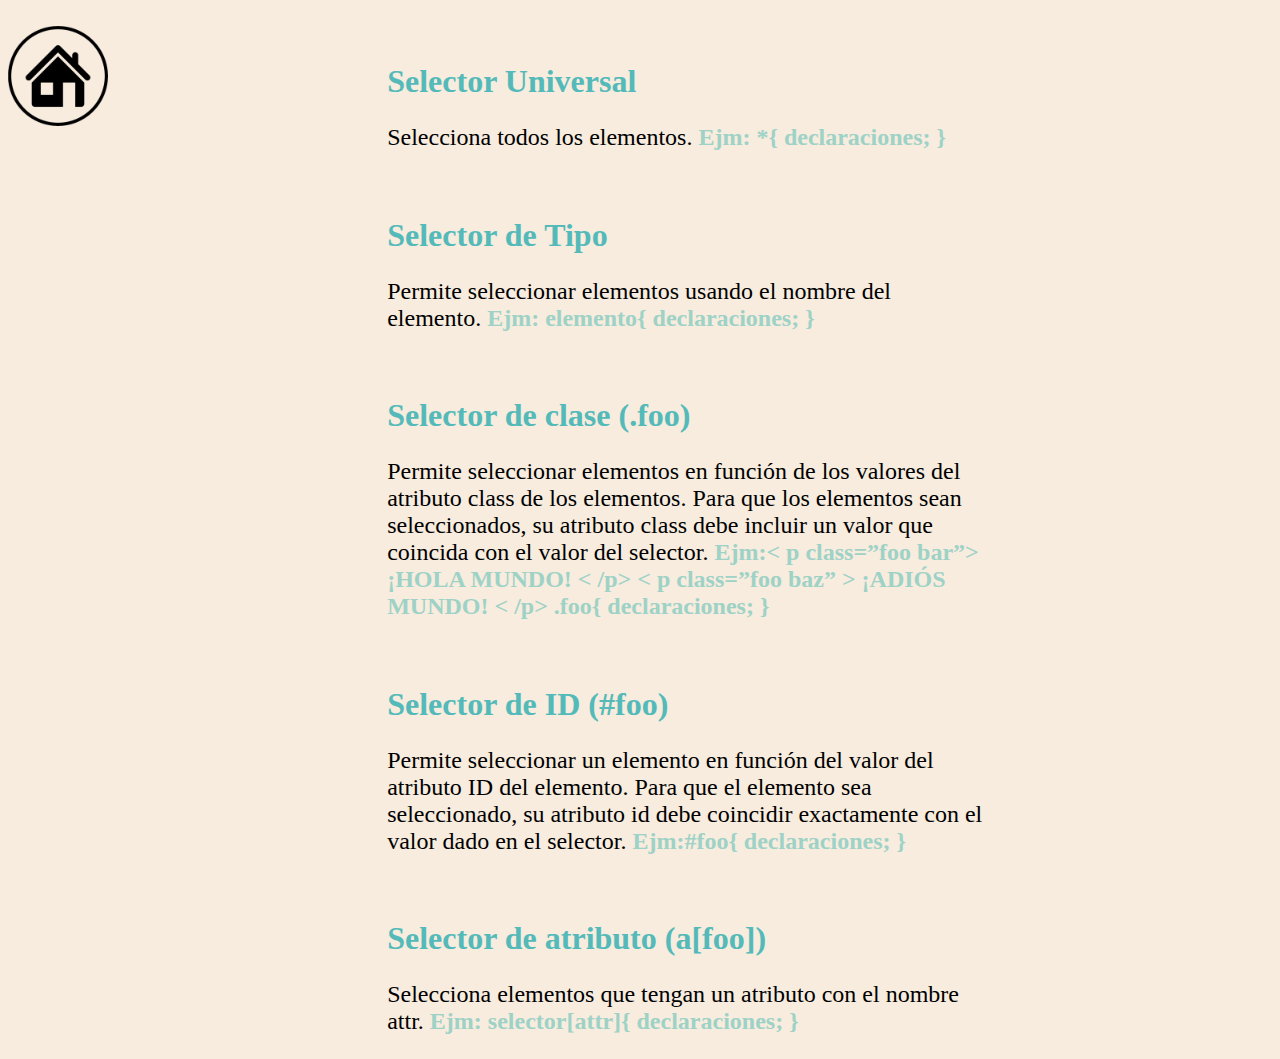
<file: selectores.html>
<!DOCTYPE html>
<html lang="en">

<head>
    <meta charset="UTF-8">
    <meta http-equiv="X-UA-Compatible" content="IE=edge">
    <meta name="viewport" content="width=device-width, initial-scale=1.0">
    <link rel="stylesheet" href="static/css/selectoresStyles.css">
    <title>Selectores</title>
</head>

<body>
    <a href="manualCss.html"><img id="casa" src="static/files/home-removebg-preview.png" width="100px" height="100px"></a>
    <div class="selecUniversal">
        <h1>Selector Universal</h1>
        <p>Selecciona todos los elementos.
            <b>Ejm:
                *{ declaraciones; }</b></p>
        
    </div>
    <div class="selecTipo">
        <h1>Selector de Tipo</h1>
        <p>Permite seleccionar elementos usando el nombre del elemento.
            <b>
                Ejm:
                elemento{ declaraciones; }
            </b>
        </p>
    </div>
   
    <div class="selecClase">
        <h1>Selector de clase (.foo)</h1>
        <p>
            Permite seleccionar elementos en función de los valores del atributo class de los elementos. Para que los elementos sean seleccionados, su atributo class debe incluir un valor que coincida con el valor del selector.
            <b>Ejm:< p class=”foo bar”> ¡HOLA MUNDO! < /p> < p class=”foo baz” > ¡ADIÓS MUNDO! < /p> .foo{ declaraciones; }</b>
        </p>
    </div>
    
    <div class="selecId">
        <h1>Selector de ID (#foo)</h1>
        <p>Permite seleccionar un elemento en función del valor del atributo ID del elemento. Para que el elemento sea seleccionado, su atributo id debe coincidir exactamente con el valor dado en el selector.
            <b> Ejm:#foo{ declaraciones; }</b>
        </p>
    </div>
    <div class="attr">
        <h1>Selector de atributo (a[foo])</h1>
        <p>Selecciona elementos que tengan un atributo con el nombre attr.
            <b>Ejm: selector[attr]{ declaraciones; }</b>
        </p>
    </div>
</body>

</html>
</file>
<file: static/css/indexStyles.css>
body {
    /* background-color: #FEFBF3; */
    font-family: 'Segoe UI', Tahoma, Geneva, Verdana, sans-serif;
    font-size: xx-large;
    background-color: #F5EFE6;
    color: #7895B2;
}
#container{
    position: relative;
    display: flex;
    width: 100%;
    height: 960px;
}
.manualImagen{
    display: flex;
    width: 50%;
    height: 100%;
    flex-direction: column;
    justify-content: center;
    justify-items: center;
    align-items: center;
   
}
#cabecera
{
    display: flex;
    text-align: center;
    flex-direction: column;
    justify-content: center;
    margin: 0 auto;
    width: 75%;
    height: 15%;
    margin-top: 15%;
    border-radius: 36px;
    justify-items: center;
    padding: 10px;
    margin-top: 8%;
    background-color: #AEBDCA;
}
#cabecera h1{
    text-align: center;
}
.cabeceraHTML{
     display: flex;
    text-align: center;
    flex-direction: column;
    justify-content: center;
    justify-items: center;
    border-radius: 36px;
    margin-top: 15%;
    margin: 0 auto;
    width: 35%;
    height: 10%;
    padding: 10px;
    margin-top: 8%;
    background-color: #AEBDCA;
}
.cabeceraHTML a:hover{
    background-color: #256D85;
}
.cabeceraCSS{
    display: flex;
    text-align: center;
    border-radius: 36px;
    flex-direction: column;
    justify-content: center;
    justify-items: center;
    margin: 0 auto;
    padding: 10px;
    width: 35%;
    height: 10%;
    margin-top: 8%;
    background-color: #AEBDCA;
}
#elementos a{
    color: #7895B2;
}
.cabeceraCSS a:hover{
    background-color: #256D85;
}

#elementos{
    width: 50%;
    height: 100%;
}
.cabeceraTexto{
    display: flex;
    text-align: center;
    border-radius: 36px;
    flex-direction: column;
    justify-content: center;
    justify-items: center;
    margin: 0 auto;
    padding: 10px;
    width: 35%;
    height: 10%;
    margin-top: 8%;
    background-color: #AEBDCA;
}
.cabeceraTexto a:hover{
    background-color: #256D85;
}
.bottom-container {
    background-color: #66BFBF;
    padding: 50px 0 20px;
    width: 35%;
    margin: 0 auto;
    margin-top: 2%;
    border-radius: 36px;
    flex-direction: column;
    justify-content: end;
    justify-items: flex-end;
    align-items: center;
    text-align: center;
    color: #7895B2;
}
</file>
<file: static/css/coloresStyles.css>
body{
    background-color: #EEF2E6;
    font-family: "Segoe UI";
}
p{
    font-size: x-large;
}
p b{
    color: #3D8361;
}
h1{
    color: #1C6758;
}
#casa{
    margin: 0;
    top: 0%;
    position: absolute;
    margin-top:2%;
}
.rgb{
    margin: 0;
    margin-left: 30%;
    margin-top: 5%;
    width: 400px;
}
.rgbImagen{
    margin-left: 25%;
    margin-top: -10%;
    position: absolute;
}
.rgba{
    width: 50%;
    padding-top: 20px;
    margin-left: 30%;
    width: 400px;
}
.rgbaImagen{
    width:50%;
    position:absolute;
    margin-left: 55%;
    margin-top: -9%;
}
.rgbaImagen img{
    height: 200px;
}
.hexadecimal{
    width: 50%;
    padding-top: 20px;
    margin-left: 30%;
    width: 400px;
}
.hexaImagen
{
    width:50%;
    position:absolute;
    margin-left: 55%;
    margin-top: -9%;
}
.hexaImagen img{
    height: 200px;
}
.hsl{
    width: 50%;
    padding-top: 20px;
    margin-left: 30%;
    width: 400px;
}
.hslImagen
{
    width:50%;
    position:absolute;
    margin-left: 55%;
    margin-top: -9%;
}
</file>
<file: static/css/flexboxStyles.css>
body
{
    margin:0;
    padding:0;
    background-color:#EEE3CB;
    background-size:cover ;
    background-position: center;
    font-family:'Segoe UI', Tahoma, Geneva, Verdana, sans-serif;
    margin:30px;
}
th
{
        padding: 10px;
        background-color:#967E76;
        color:white;
}

p{
    color:#B7C4CF;
}
td{
   padding: 30px;
   background-color: #D7C0AE;
   color:#967E76;
    text-align: center;

}
h2
{
    text-align: center;
    font-family: Times New Roman;
   color:#B7C4CF;
}

h1
{
    color:#B7C4CF;
}
h3
{
    text-align: center;
    color:#B7C4CF;
}
#casa{
    margin: 0;
    top: 0%;
    position: absolute;
}
</file>
<file: static/css/manejoTextoStyles.css>
.container{
    display: flex;
    width: 100%;
    height: 960px;
    color: aliceblue;
    
}
.container1{

    width: 50%;
    height: 25% ;
    background-color: blue;
    font-family: 'Franklin Gothic Medium', 'Arial Narrow', Arial, sans-serif;
}
.container2{
 
    width: 50%;
    height: 50%;
    background-color: red;
    font-family: 'Segoe UI', Tahoma, Geneva, Verdana, sans-serif;
}
.container3{
    width: 50%;
    height: 75%;
    background-color:green ;
    font-family: 'Lucida Sans', 'Lucida Sans Regular', 'Lucida Grande', 'Lucida Sans Unicode', Geneva, Verdana, sans-serif

}
.container4{
    width: 50%;
    background-color: yellow;
    font-family: 'Courier New', Courier, monospace
}
</file>
<file: static/css/manualCssStyles.css>
body{
    font-family: "Segoe UI";
    background-color: #F0EBE3;
    
}
.container{
    display: flex;
    width: 100%;
    height: 960px;
}
.elementos{
    width: 50%;
    height: 100%;
}
.tablaCSS{
    display: flex;
    width: 50%;
    height: 100%;
    margin: 0 auto;
}
.tablaCSS table{
    width: 70%;
    height: 200px;
}
.colores{
    display: flex;
    height: 50%;
}
.textoColores{

    width: 50%;
}
.imgPaleta{
    
    width: 50%;
    margin: 0 auto;
    flex-direction: column;
    justify-content: center;
    justify-items: center;
    margin-top: 15%;
    align-items: center;
}
.imgPaleta img{
    border: 1px solid black;
    padding: 5px;
    flex-direction: column;
    justify-content: center;
}
#tabla{
    margin: 0 auto;
    margin-top: 20%;
    width: 70%;
}
.selectores{
    display: flex;
    height: 50%;
}
.textoSelectores{
    width: 50%;
}
.imgSelector{
    width: 50%;
    margin: 0 auto;
    flex-direction: column;
    justify-content: center;
    justify-items: center;
    margin-top: 7%;
    align-items: center;
}
.imgSelector img{
    border: 1px solid black;
    padding: 5px;
    flex-direction: row;
    justify-content: center;
}
.flexbox{
    display: flex;
    text-align: center;
    border-radius: 36px;
    flex-direction: column;
    justify-content: center;
    justify-items: center;
    margin: 0 auto;
    padding: 10px;
    width: 35%;
    height: 10%;
    margin-top: 8%;
    background-color: #AEBDCA;
}
.flexbox a{
    color: #7895B2;
}
</file>
<file: static/css/manualHtmlStyles.css>
#copyright {
    text-align: center;
}

.cabeceraRecursos {
    text-align: center;
}

.cabeceraElementos {
    text-align: center;
    border-radius: 20px;
}

#tablaElementos {
    margin: 0 auto;

}

.tablaRecursos {
    margin: 0 auto;

}

.cabezaTablaRecursos {
    background-color: #B1D7B4;
}

.cabezaTablaElementos {
    background-color: #B1D7B4;
}

body {
    color: #40514E;
    margin: 0;
    /*text-align: center;*/
    font-family: 'Merriweather', serif;
    background-color: #F7F6DC;
}

h1 {
    color: #66BFBF;
    font-size: 5.625rem;
    margin: 50px auto 0 auto;
    font-family: 'Sacramento', cursive;
}

h2 {
    color: #7FB77E;
    font-family: 'Montserrat', sans-serif;
    font-size: 2.5rem;
    font-weight: normal;
    padding-bottom: 10px;
}

h3 {
    color: #11999E;
    font-family: 'Montserrat', sans-serif;
}

p {
    line-height: 2;
}

hr {
    border: dotted #7FB77E 6px;
    border-bottom: none;
    width: 20%;
    margin: 50px auto;
}

a {
    color: #FF7F3F;
    font-family: 'Montserrat', sans-serif;
    margin: 10px 20px;
    text-decoration: none;
    text-align: center;
    text-decoration: underline;
}

.textoMDN {
    text-align: center;
}


.textoHtmlStandard {
    text-align: center;
}
#casa{
    margin: 0;
    top: 0%;
    position: absolute;
    margin-top:2%;
}
</file>
<file: static/css/selectoresStyles.css>
body{
    background-color: #F7ECDE;
    font-family: "Segoe UI";
}
p{
    font-size: x-large;
}
p b{
    color: #9ED2C6;
}
h1{
    color: #54BAB9;
}
#casa{
    margin: 0;
    top: 0%;
    position: absolute;
    margin-top:2%;
}
.selecUniversal{
    margin: 0;
    margin-left: 30%;
    margin-top: 5%;
    width: 600px;
}
.selecTipo{
    width: 50%;
    padding-top: 20px;
    margin-left: 30%;
    width: 600px;
}


.selecClase{
    width: 50%;
    padding-top: 20px;
    margin-left: 30%;
    width: 600px;
}


.selecId{
    width: 50%;
    padding-top: 20px;
    margin-left: 30%;
    width: 600px;
}

.attr{
    width: 50%;
    padding-top: 20px;
    margin-left: 30%;
    width: 600px;
}
</file>
